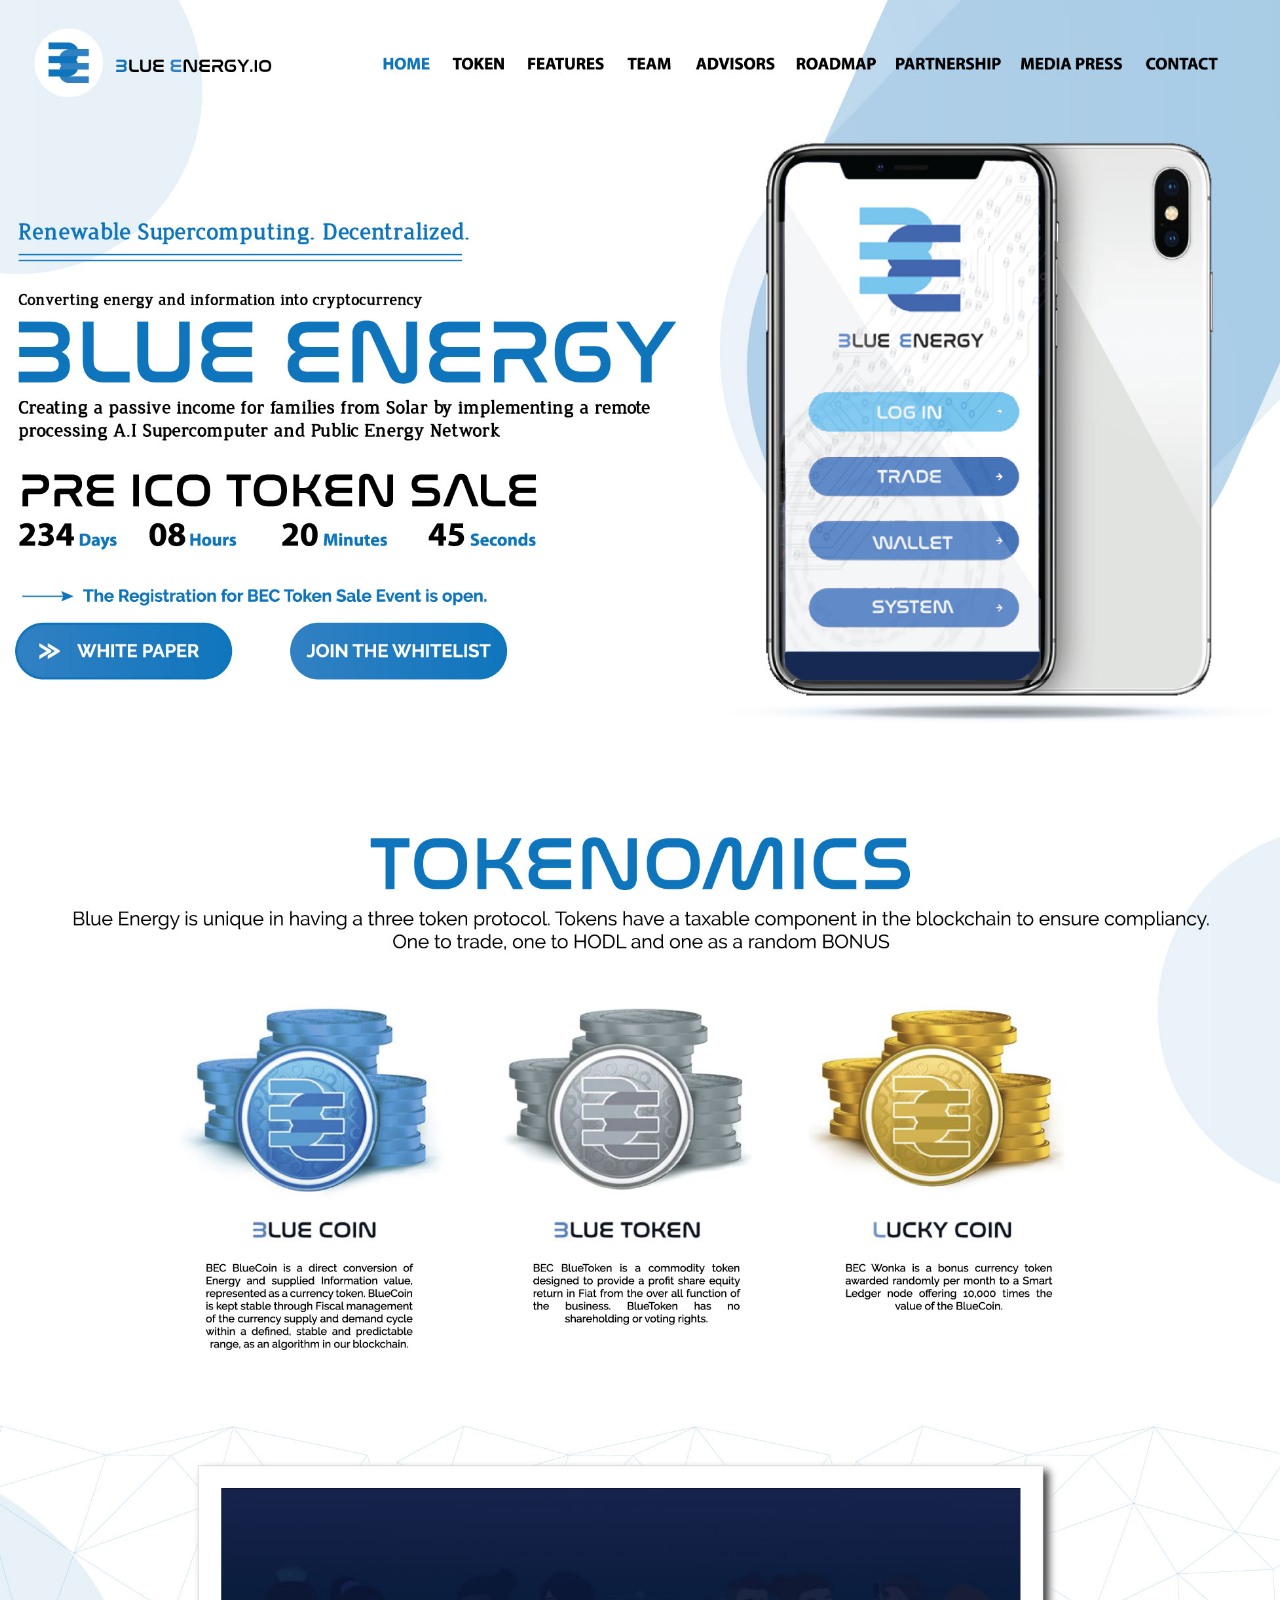
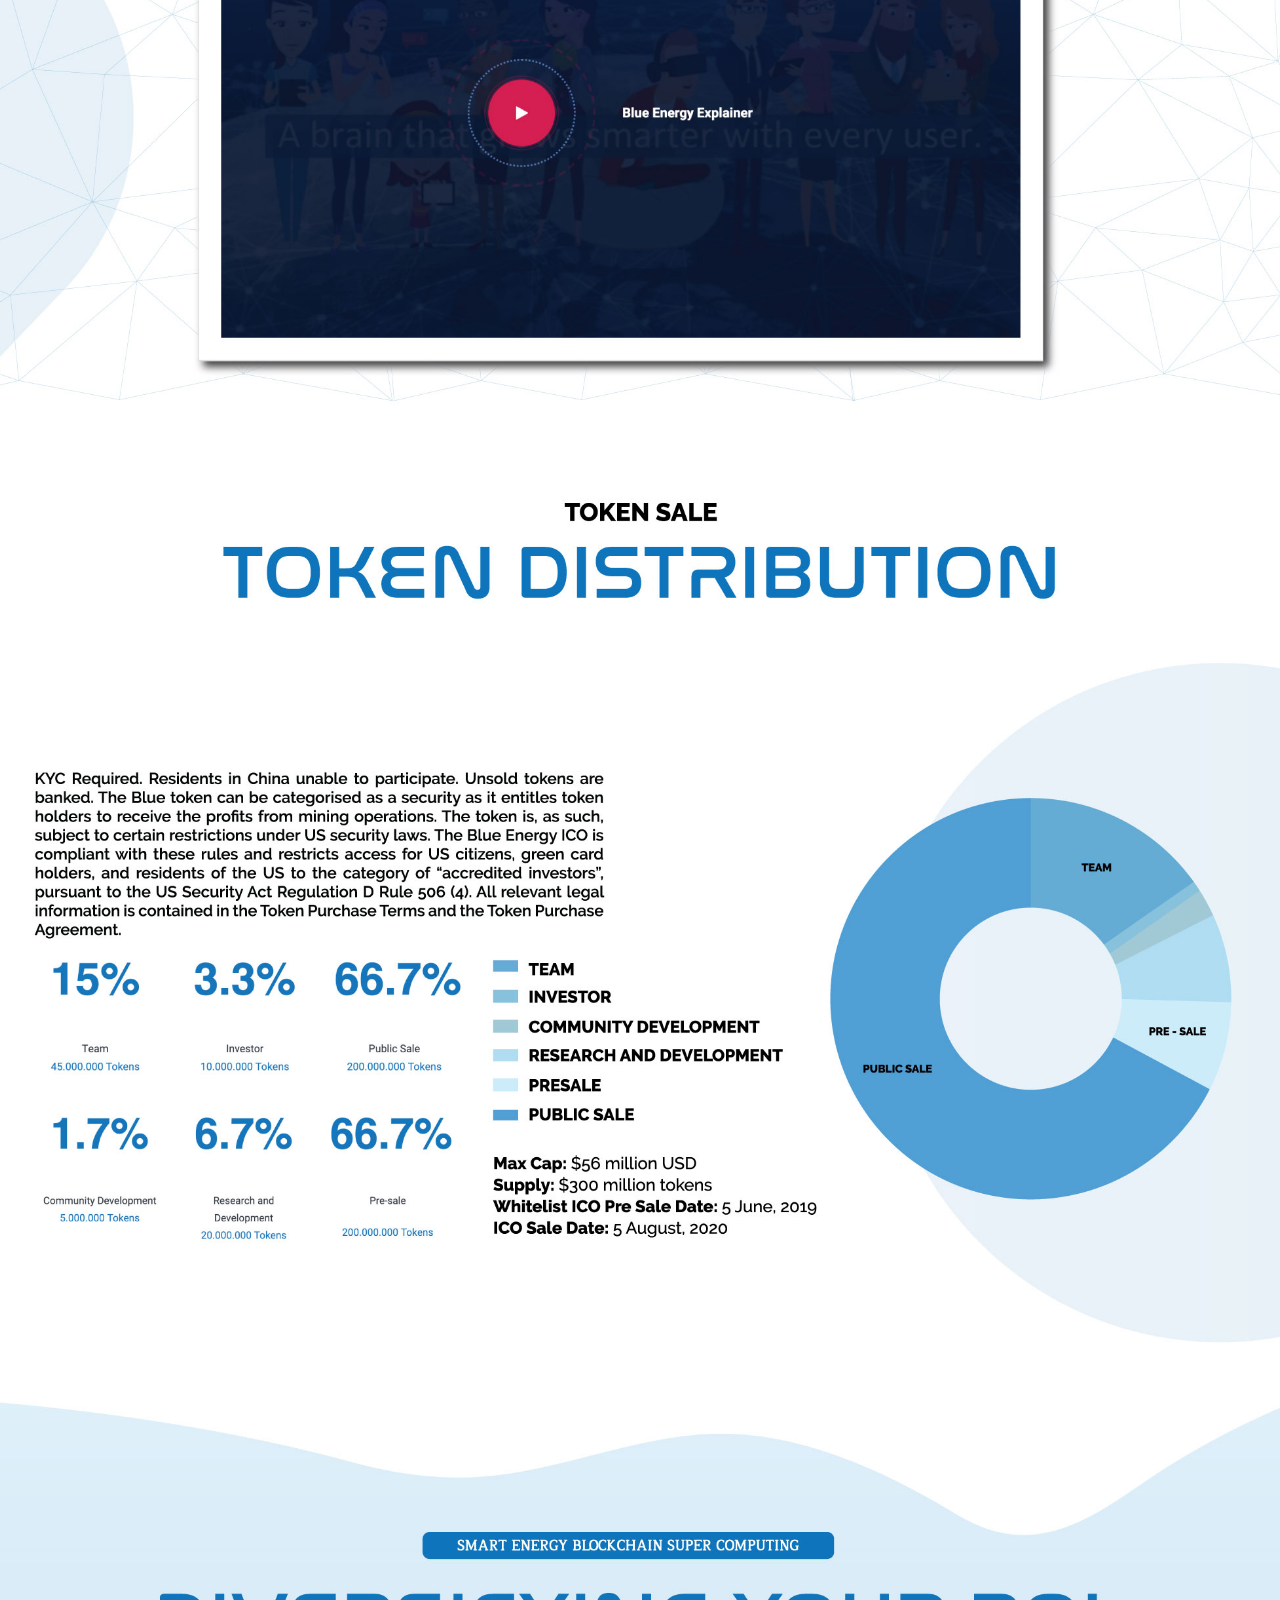
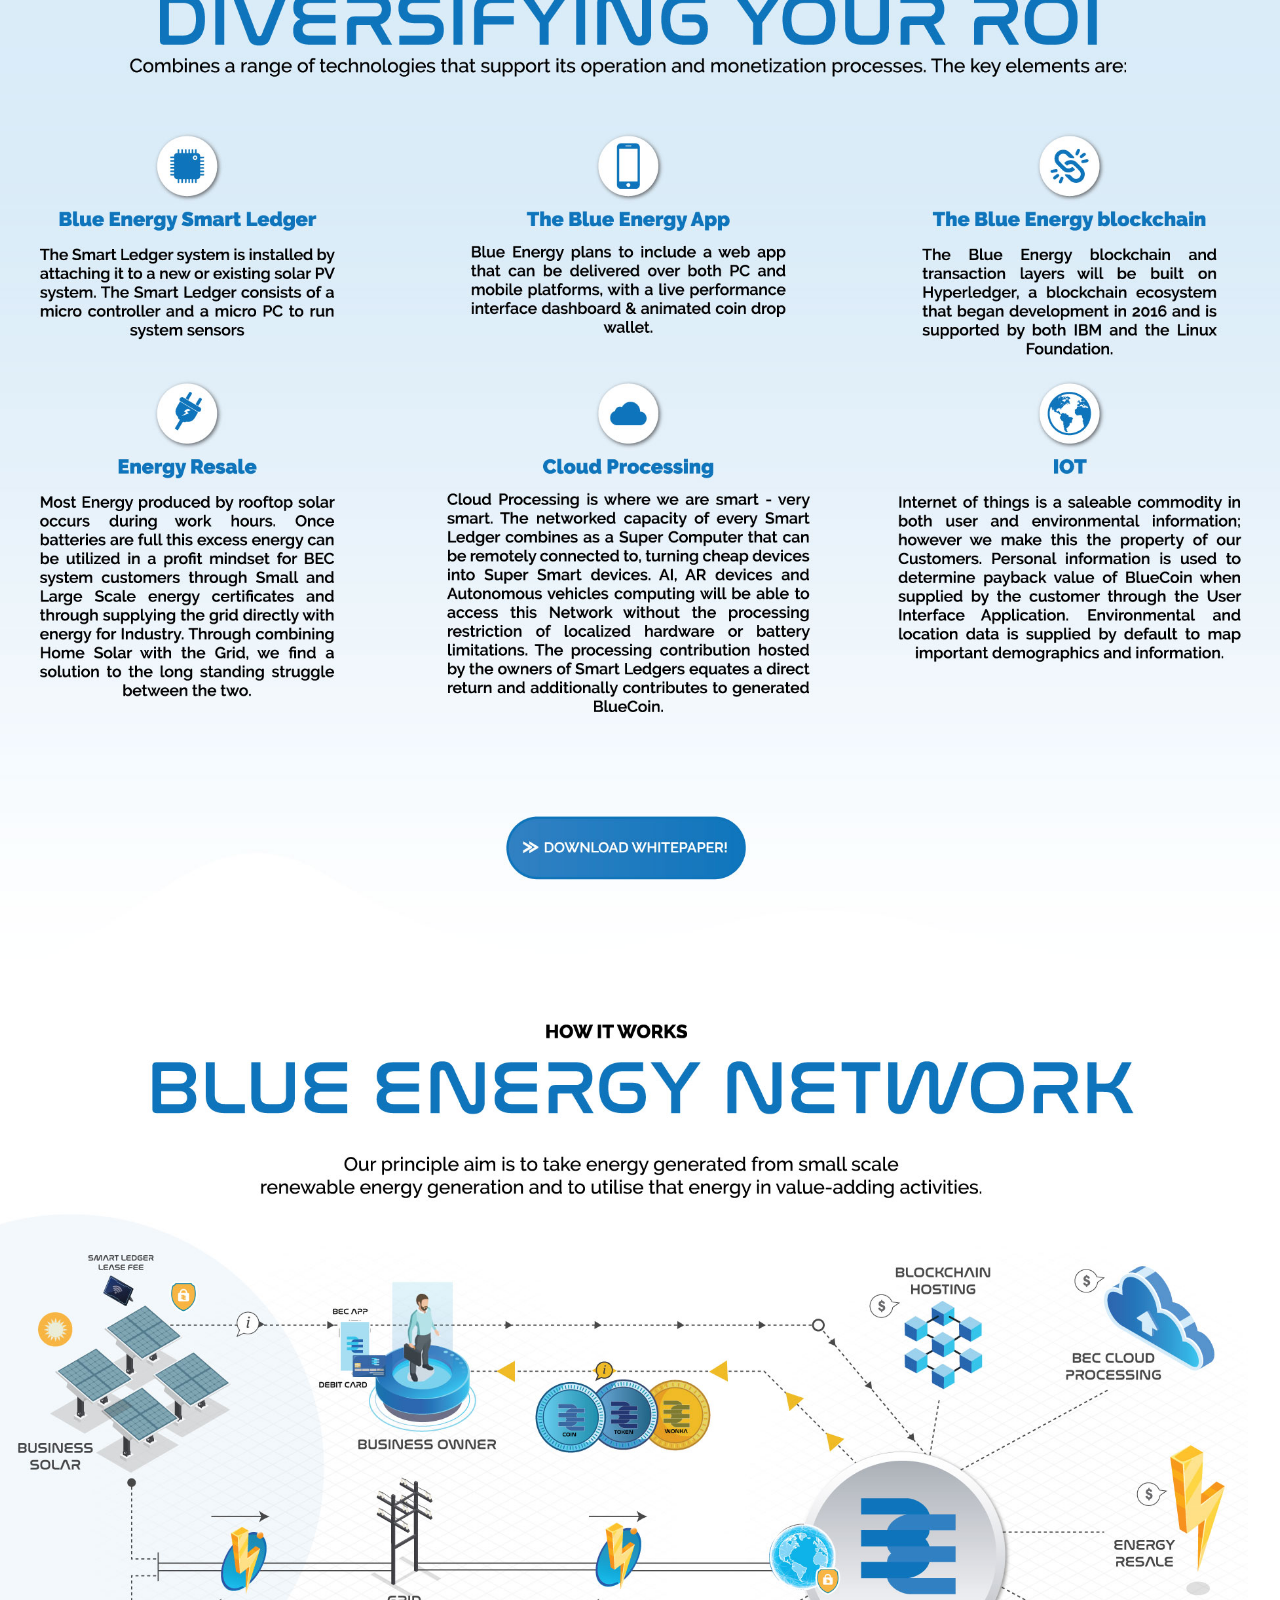
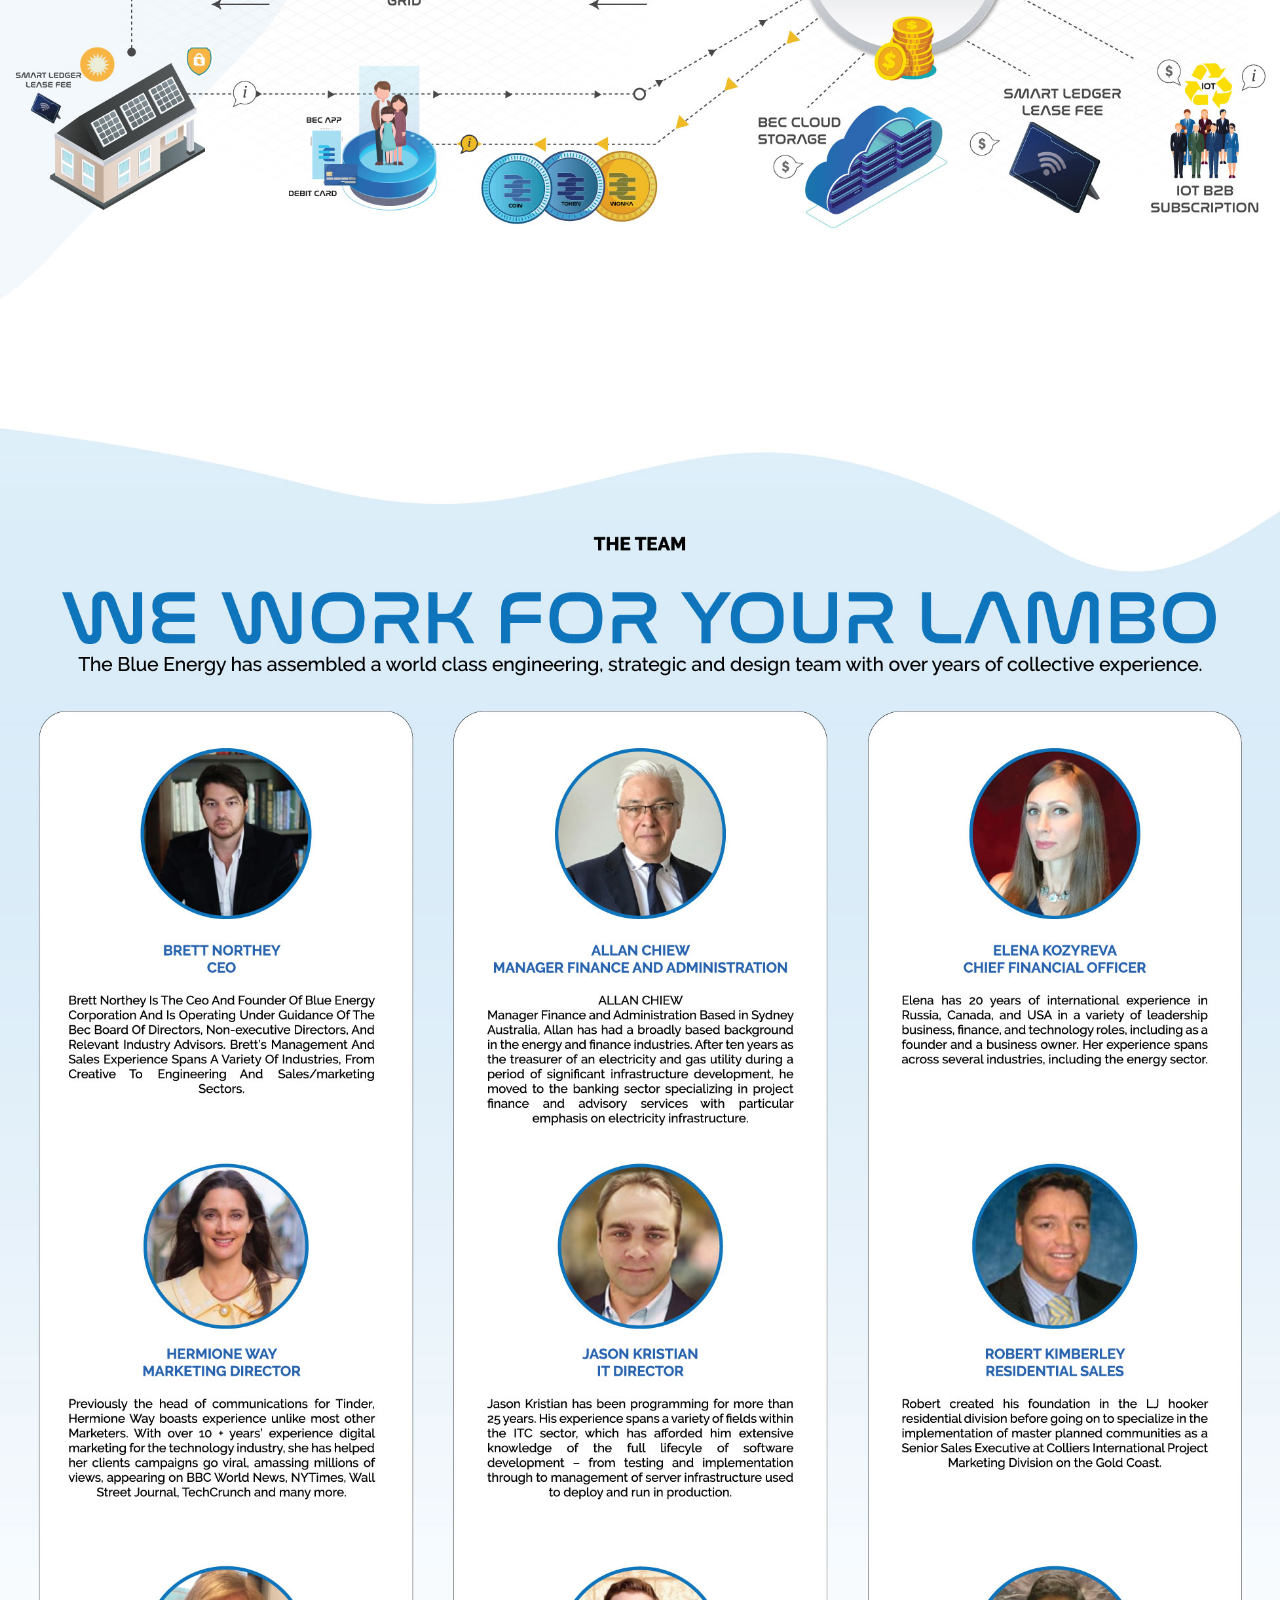
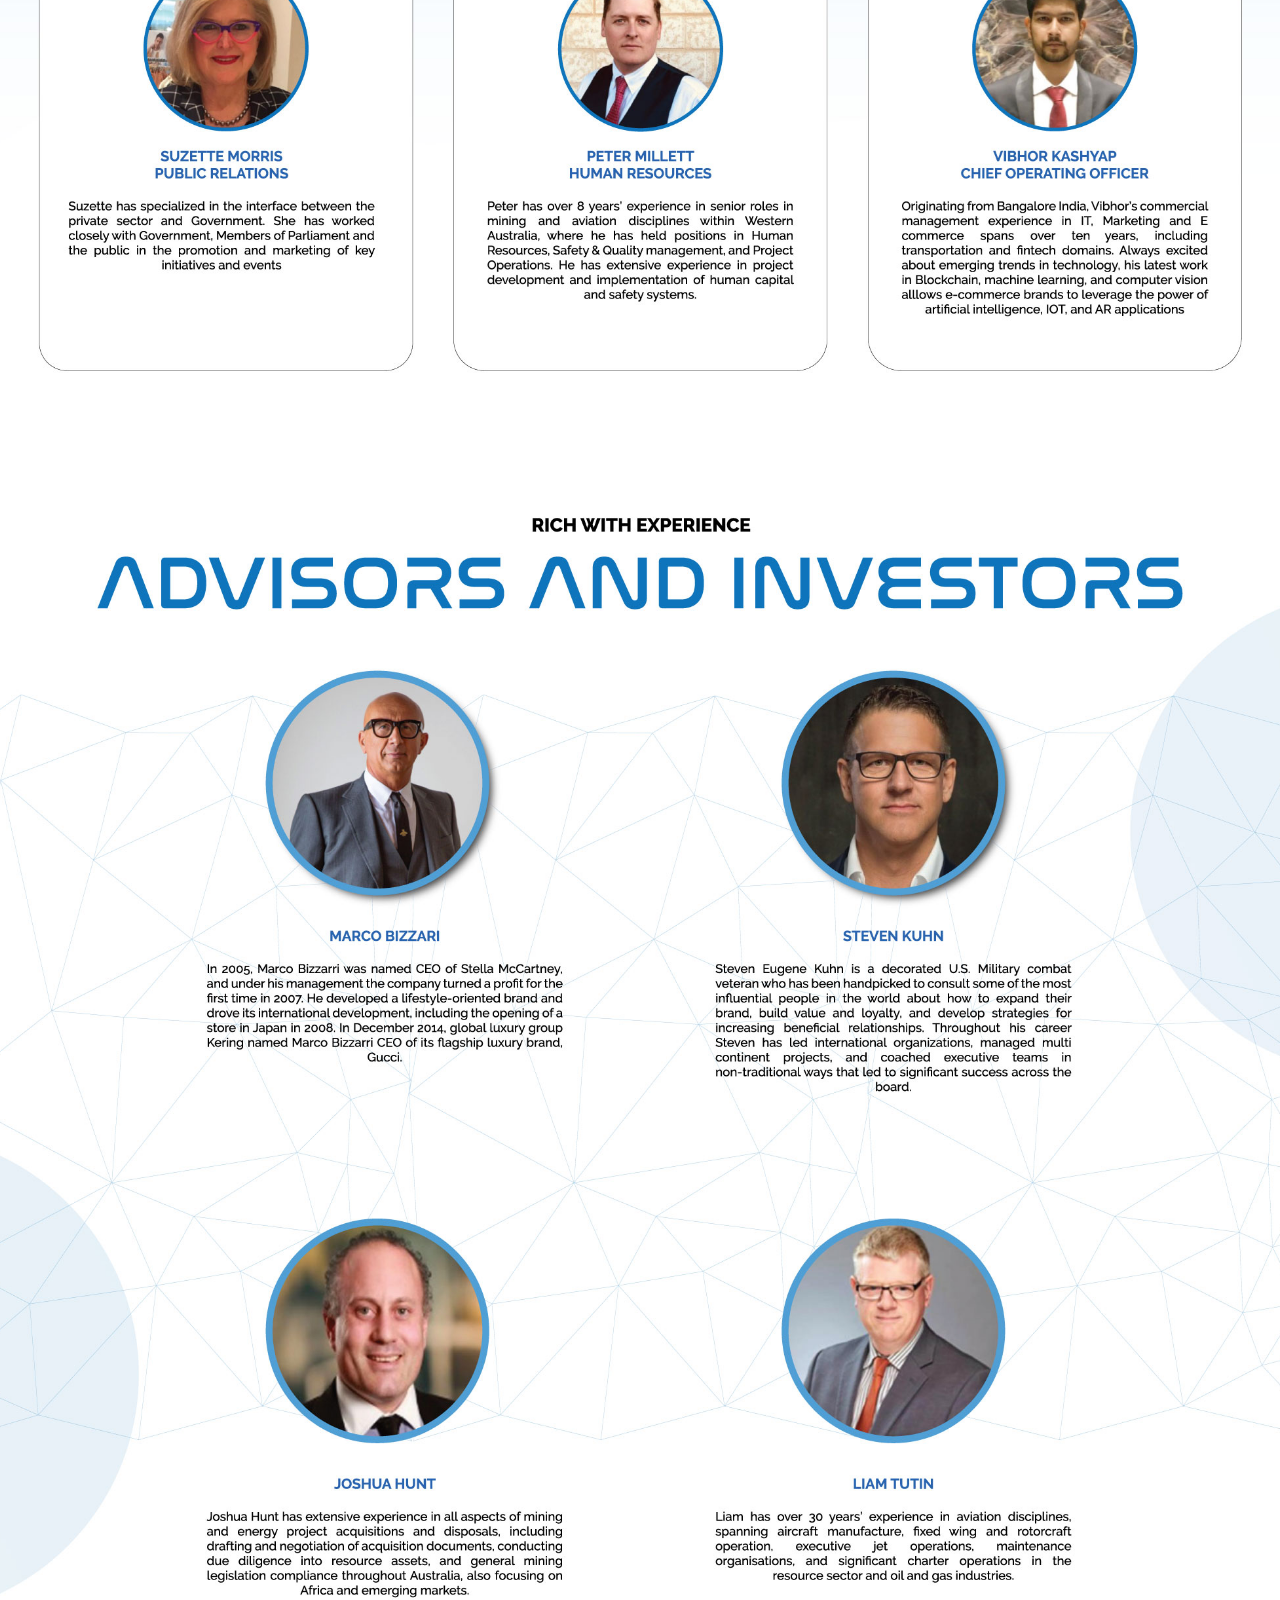
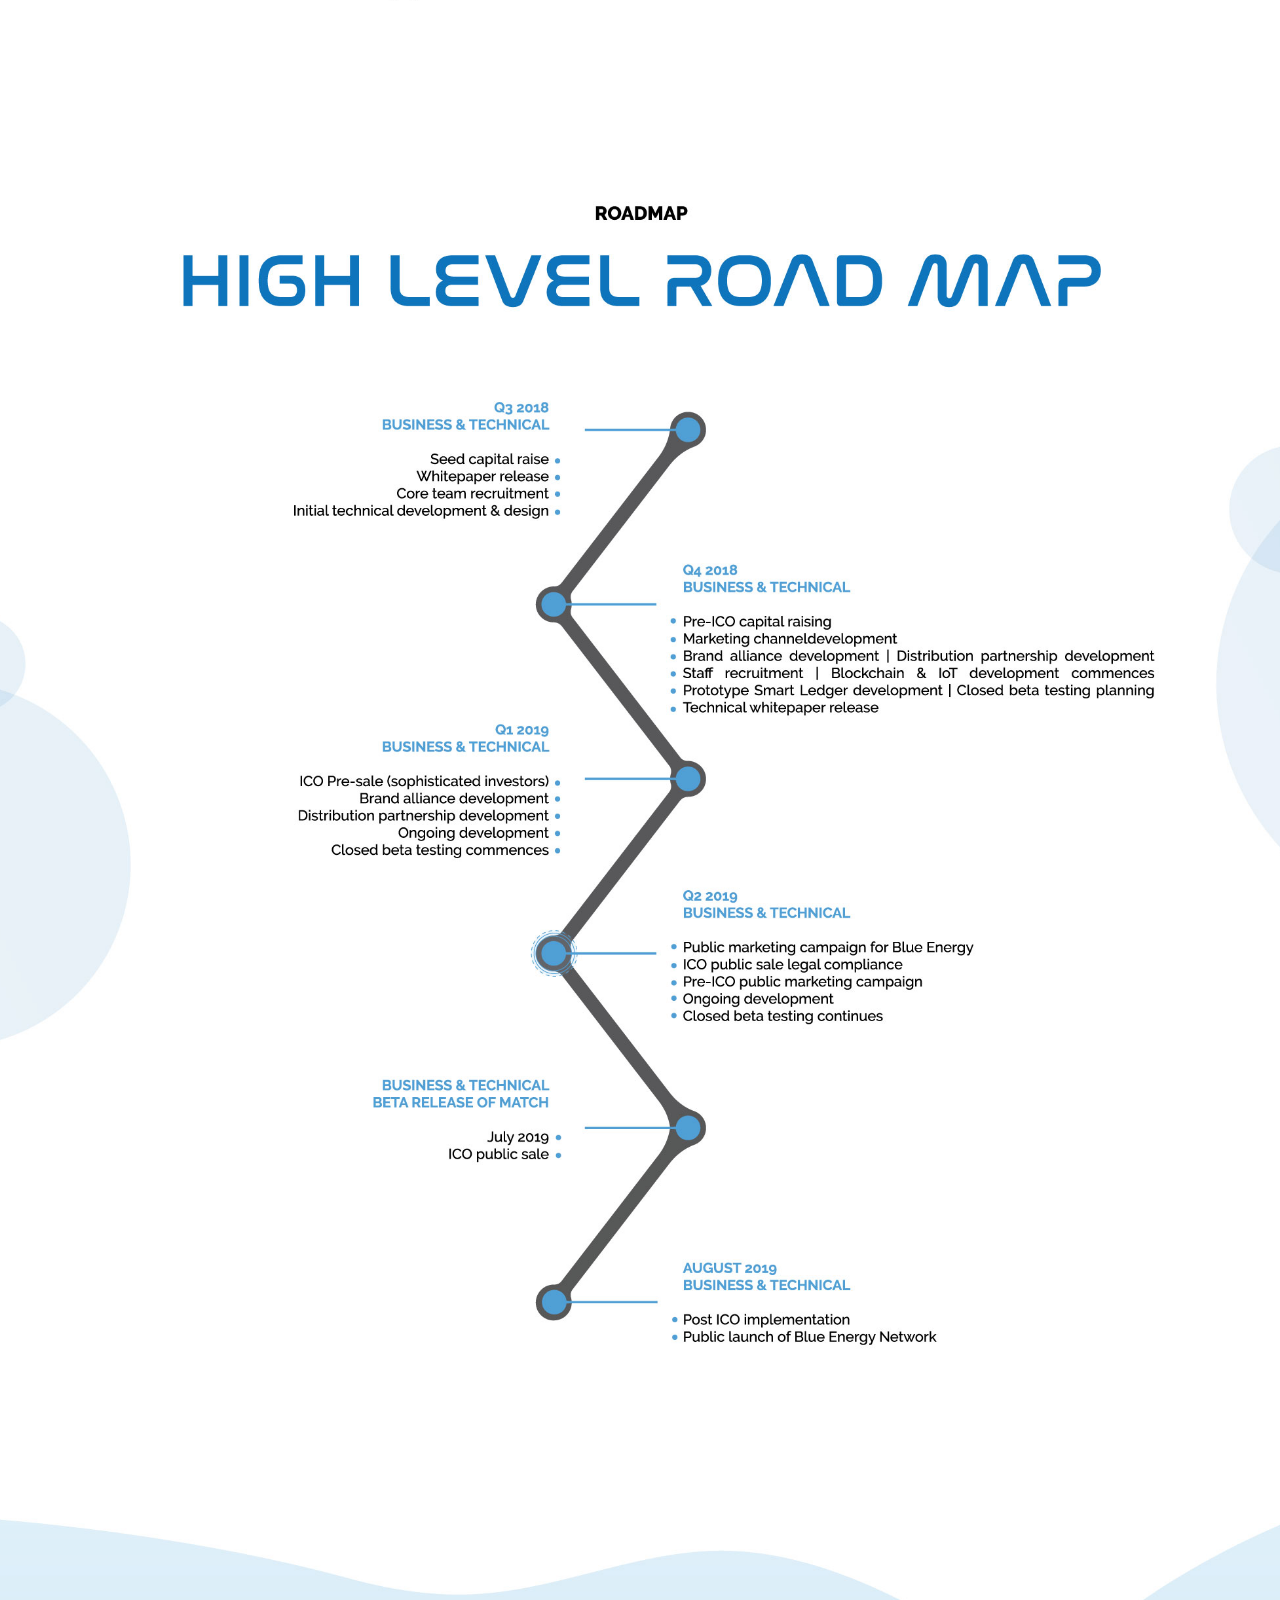
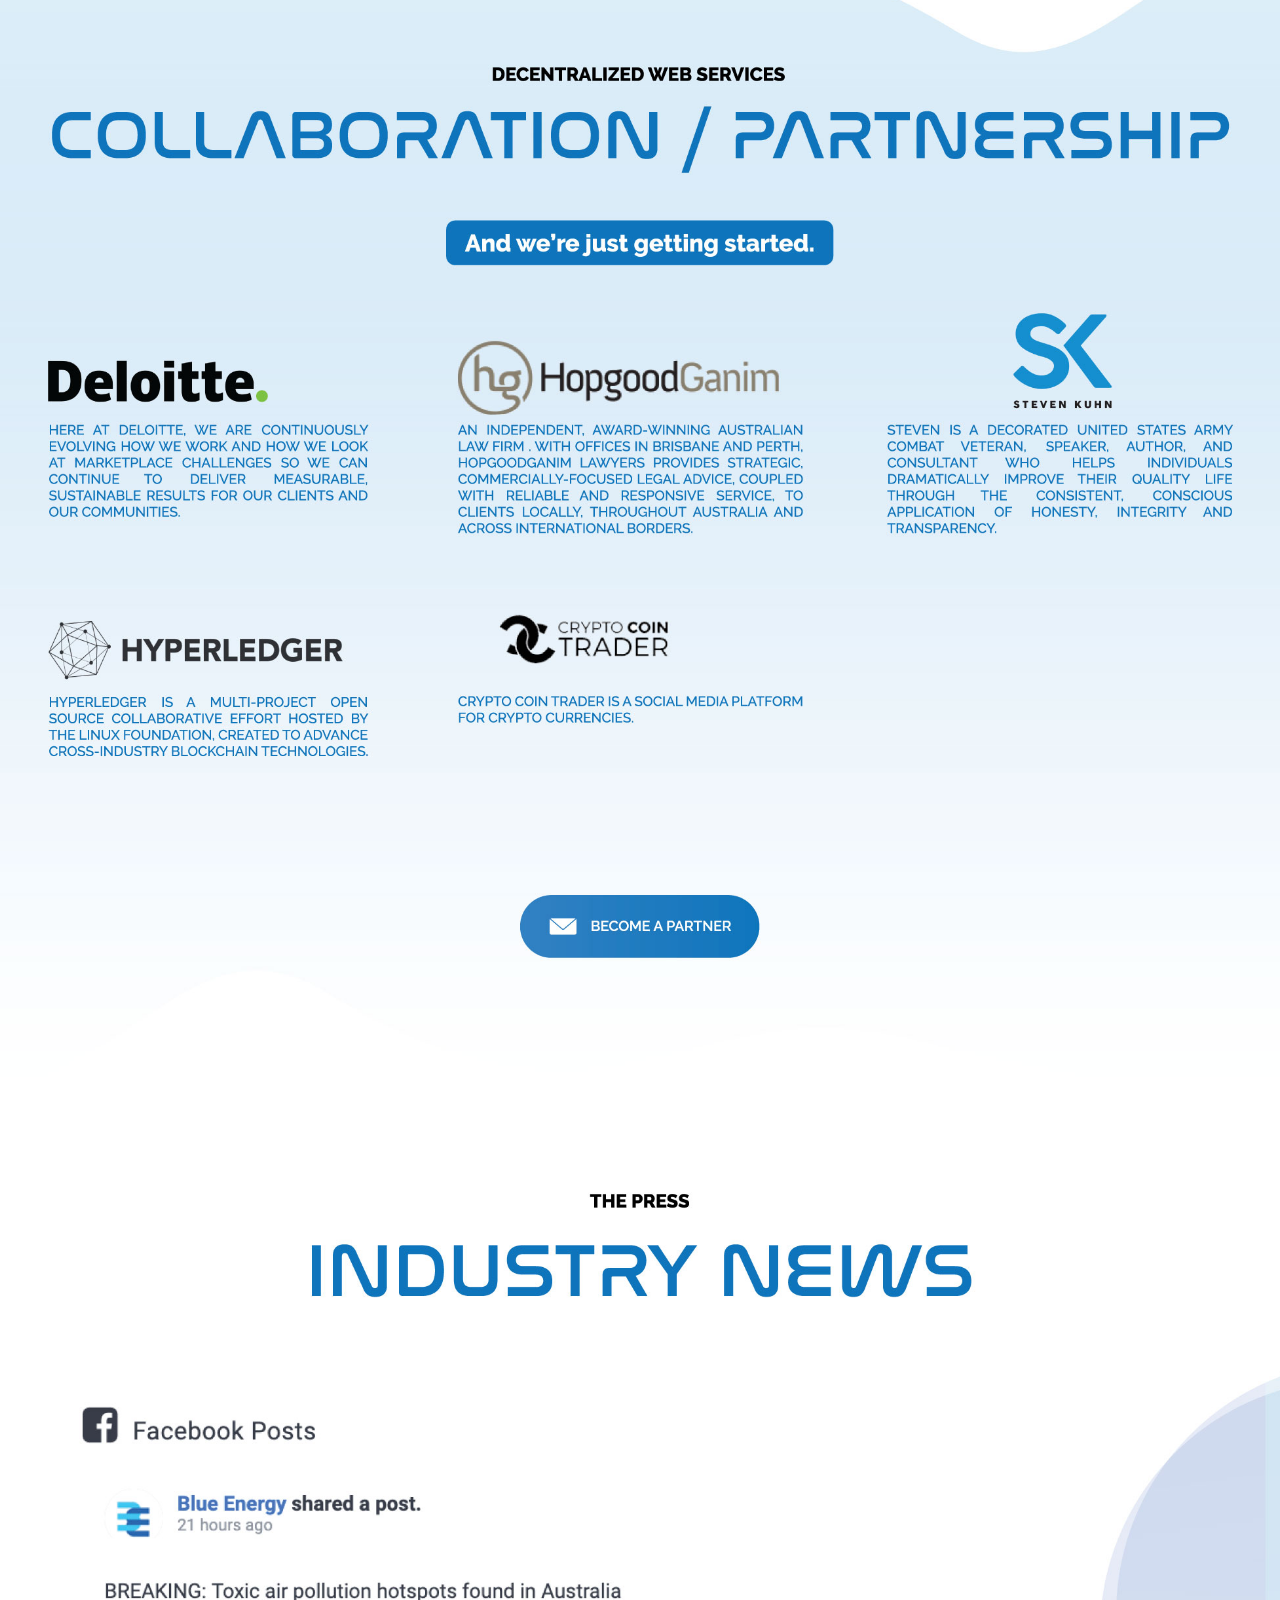
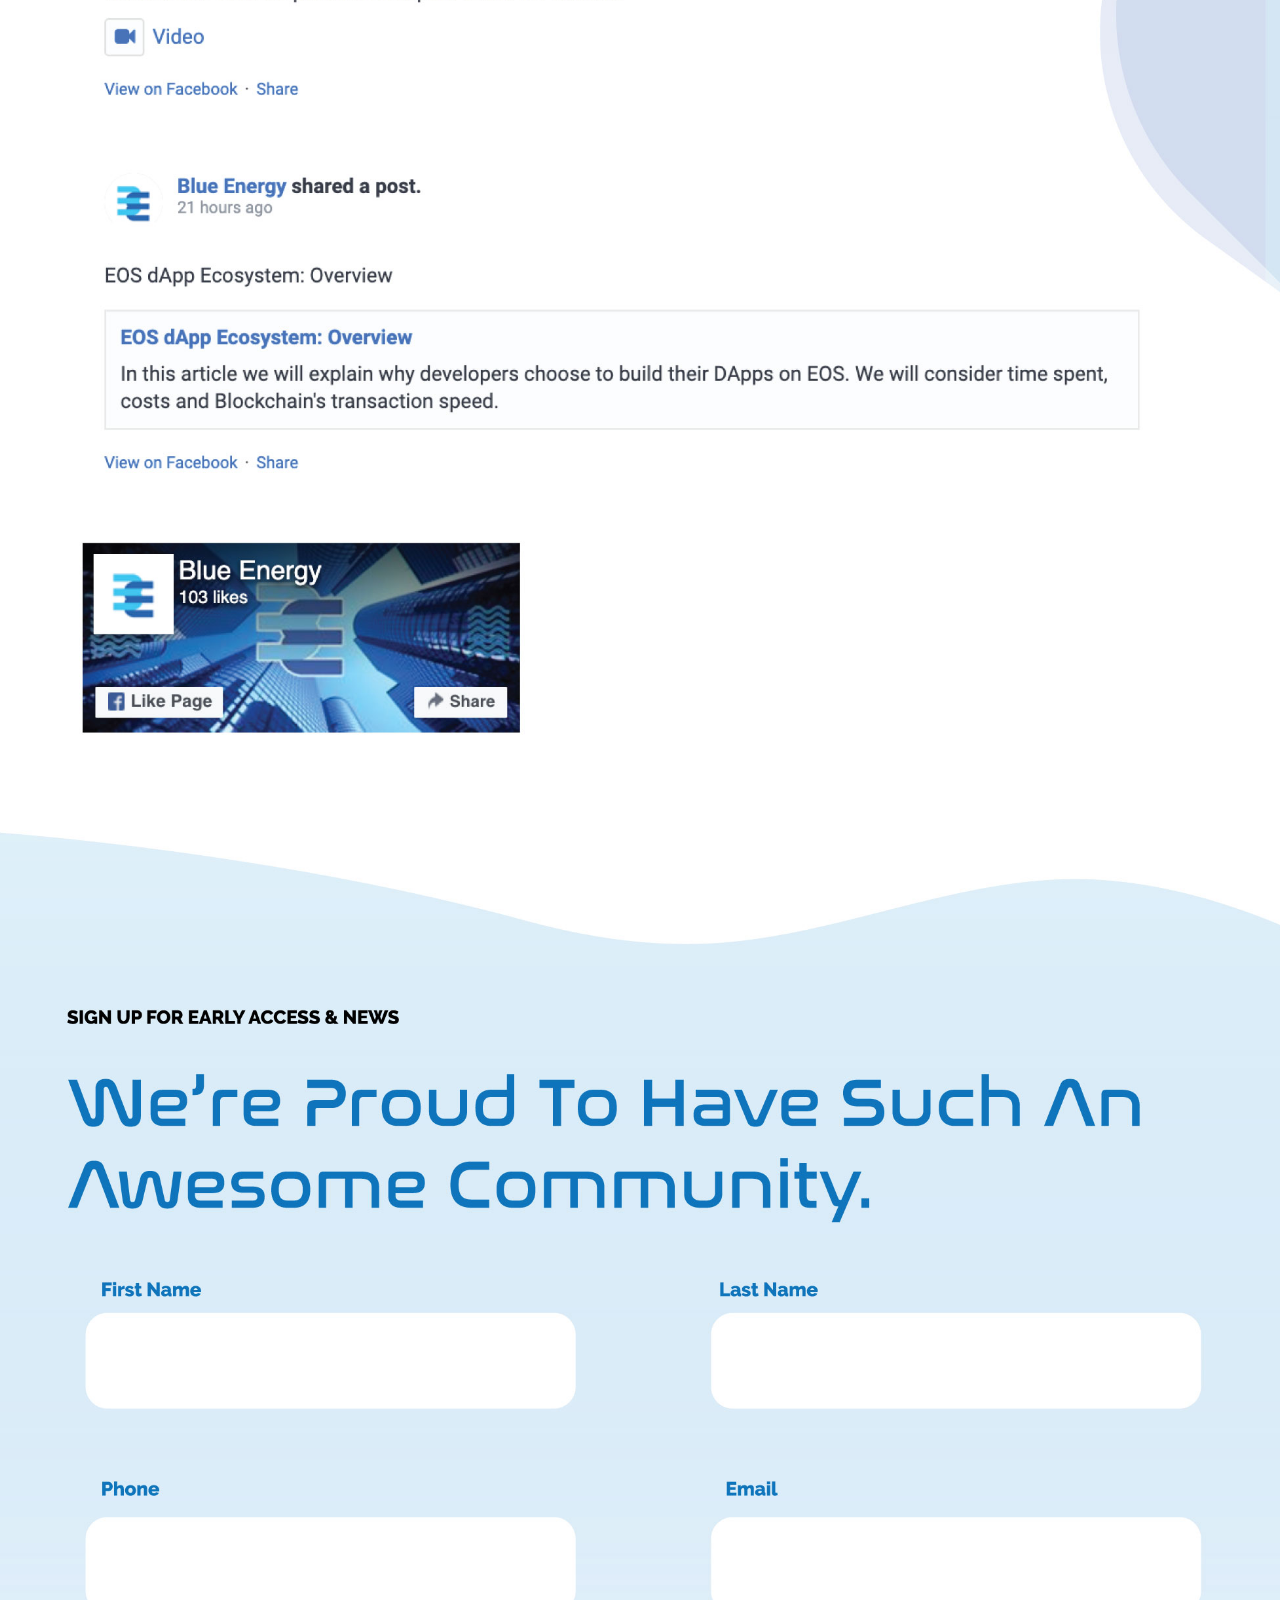
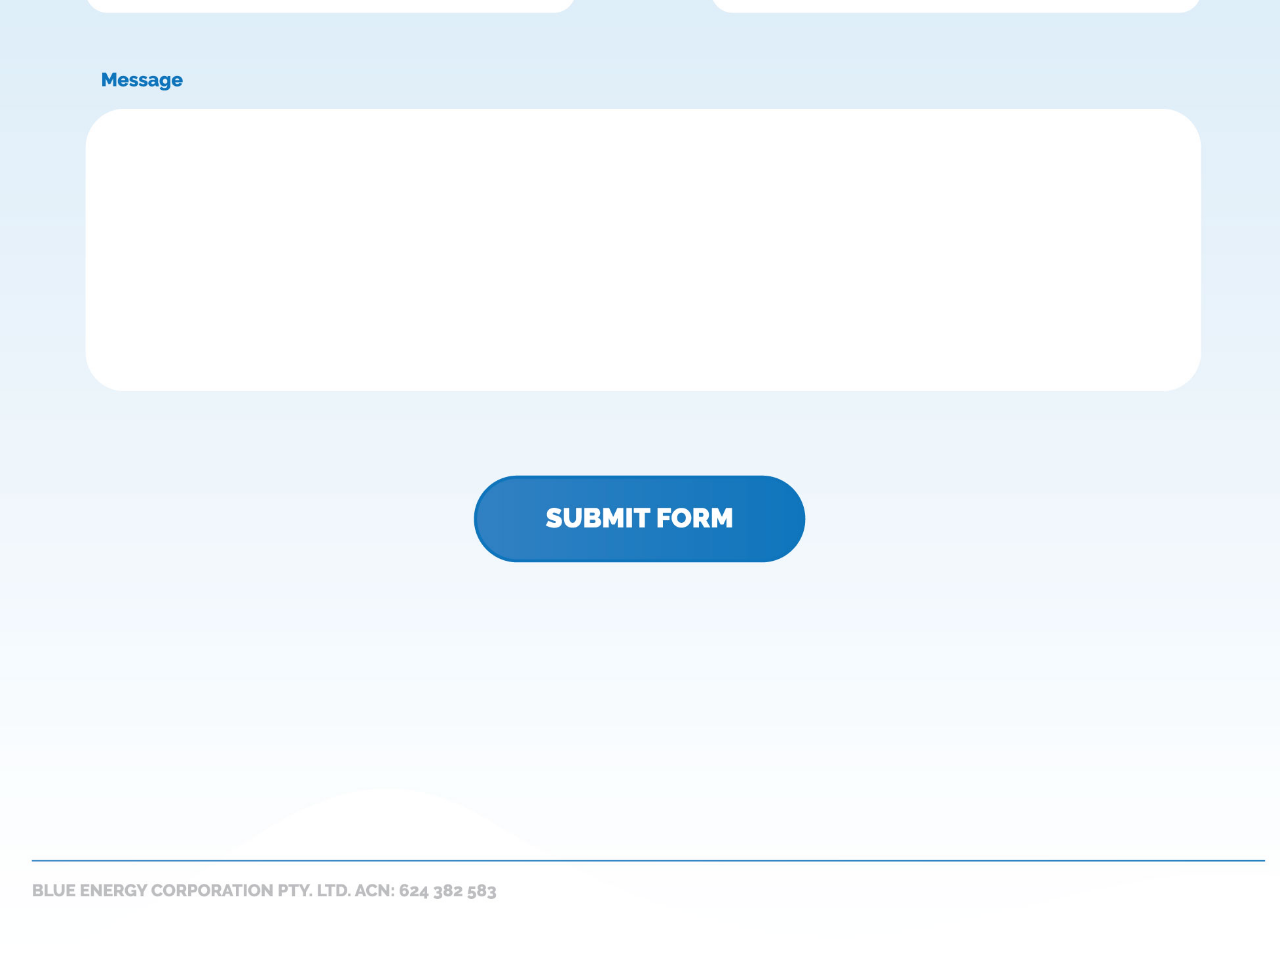
<file: index.html>
<!DOCTYPE html>
<html lang="en">
  <head>
    <meta charset="UTF-8" />
    <meta name="viewport" content="width=device-width, initial-scale=1.0" />
    <meta http-equiv="X-UA-Compatible" content="ie=edge" />
    <title>Blue-Energy</title>
    <!-- linking Css -->

    <link rel="stylesheet" href="style.css" />
    <link rel="stylesheet" href="bootstrap.min.css" />
  </head>

  <body>
    <div class="conatiner-fluid">
      <div class="row">
        <div class="col-md-lg-xl-12">
          <img
            class="image-fluid"
            src="crop-1-2000.jpg"
            alt="responsive Check"
          />
        </div>
        <div class="col-md-lg-xl-12">
          <img
            class="image-fluid"
            src="crop-2-2000.jpg"
            alt="responsive Check"
          />
        </div>
        <div class="col-md-lg-xl-12">
          <img
            class="image-fluid"
            src="crop-3-2000.jpg"
            alt="responsive Check"
          />
        </div>
        <div class="col-md-lg-xl-12">
          <img
            class="image-fluid"
            src="crop-4-2000.jpg"
            alt="responsive Check"
          />
        </div>
        <div class="col-md-lg-xl-12">
          <img
            class="image-fluid"
            src="crop-5-2000.jpg"
            alt="responsive Check"
          />
        </div>
        <div class="col-md-lg-xl-12">
          <img
            class="image-fluid"
            src="crop-6-2000.jpg"
            alt="responsive Check"
          />
        </div>
        <div class="col-md-lg-xl-12">
          <img
            class="image-fluid"
            src="crop-7-2000.jpg"
            alt="responsive Check"
          />
        </div>
        <div class="col-md-lg-xl-12">
          <img
            class="image-fluid"
            src="crop-8-2000.jpg"
            alt="responsive Check"
          />
        </div>
        <div class="col-md-lg-xl-12">
          <img
            class="image-fluid"
            src="crop-9-2000.jpg"
            alt="responsive Check"
          />
        </div>
        <div class="col-md-lg-xl-12">
          <img
            class="image-fluid"
            src="crop-10-2000.jpg"
            alt="responsive Check"
          />
        </div>
        <div class="col-md-lg-xl-12">
          <img
            class="image-fluid"
            src="crop-11-2000.jpg"
            alt="responsive Check"
          />
        </div>
        <div class="col-md-lg-xl-12">
          <img
            class="image-fluid"
            src="crop-12-2000.jpg"
            alt="responsive Check"
          />
        </div>
      </div>
    </div>
  </body>
</html>
</file>
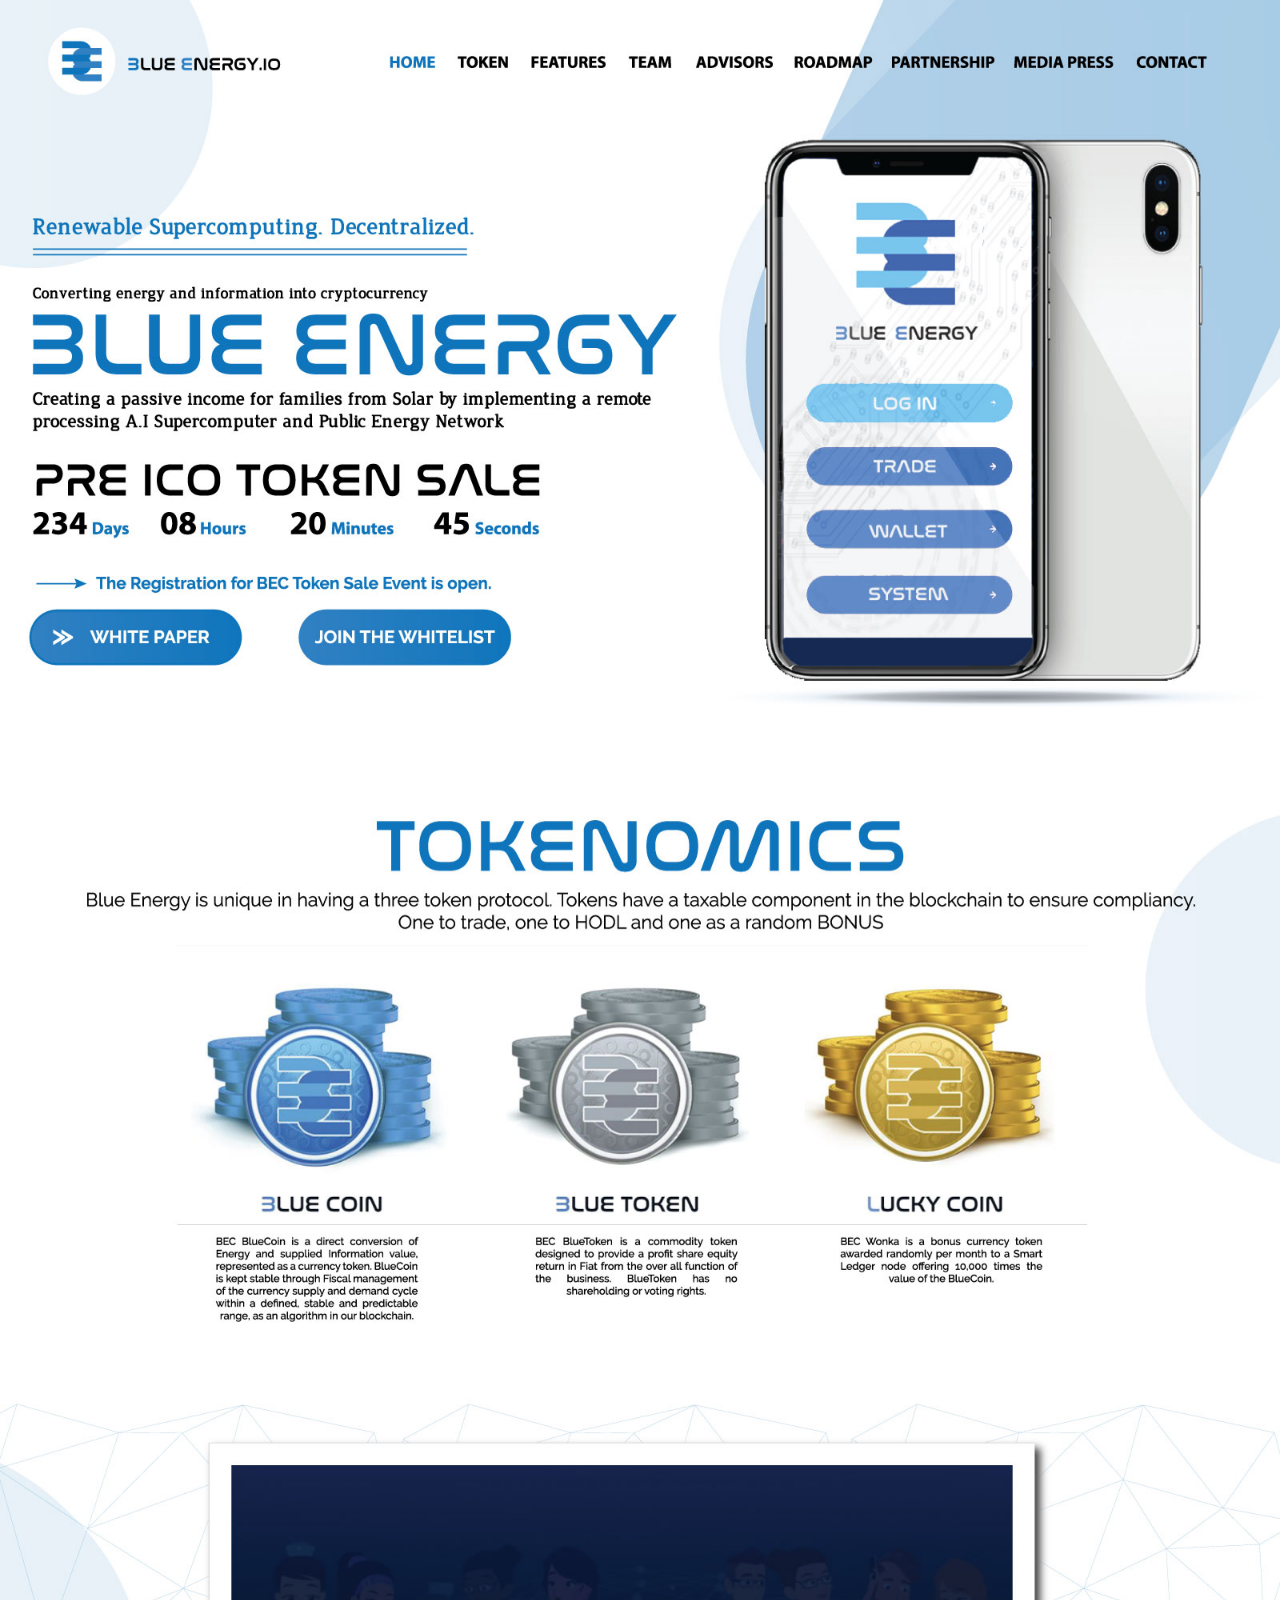
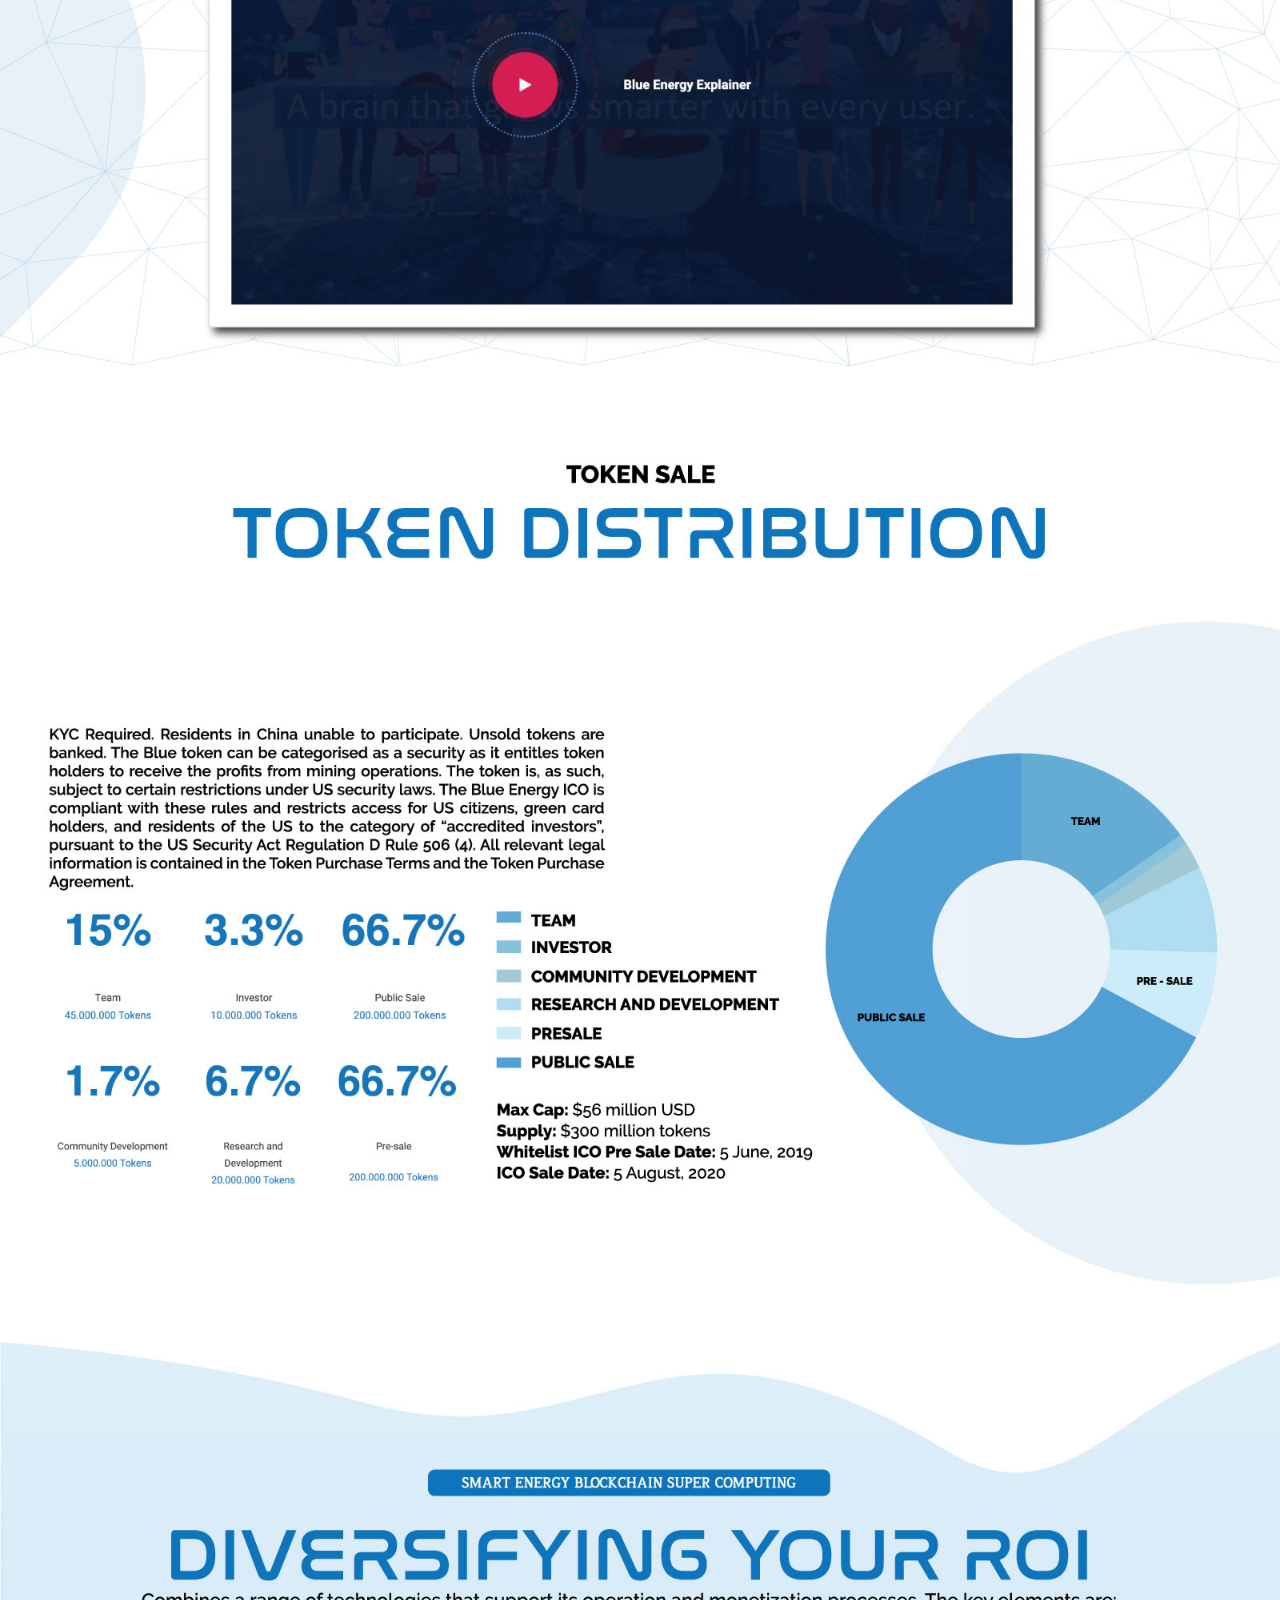
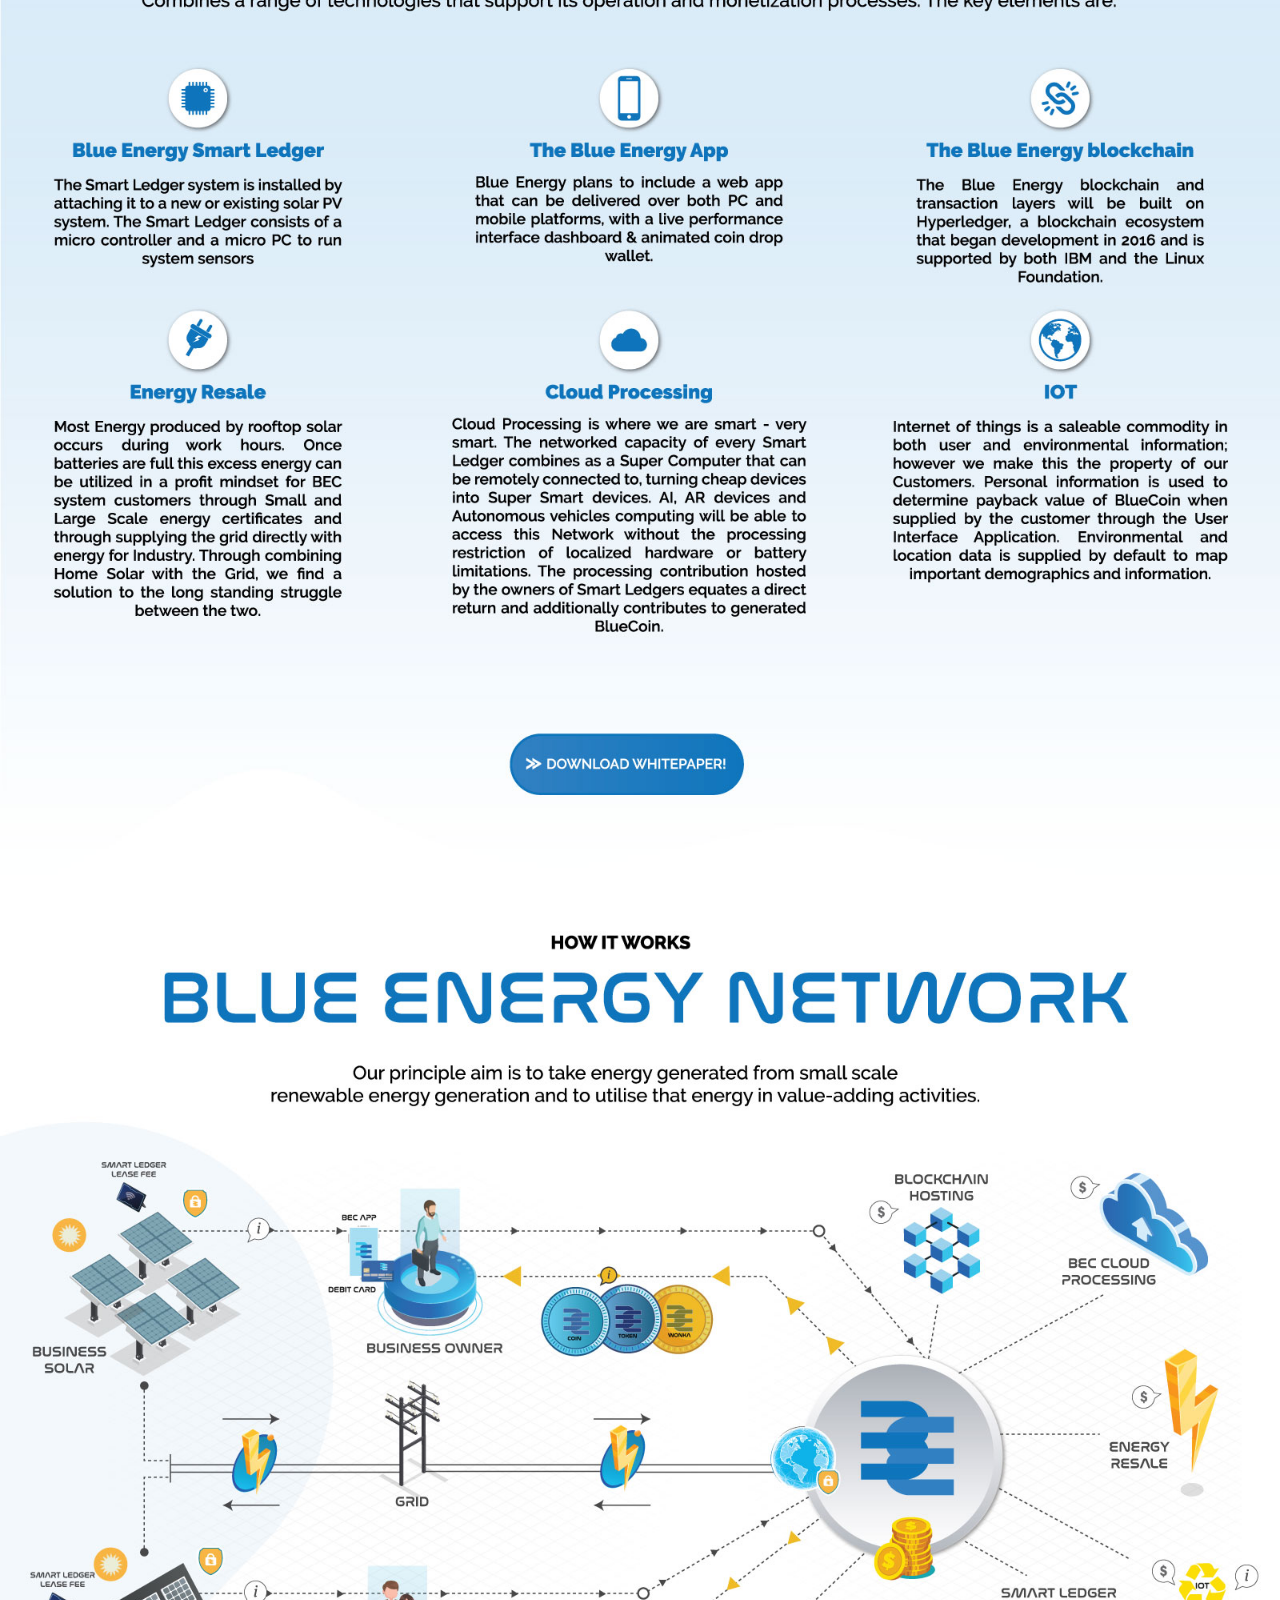
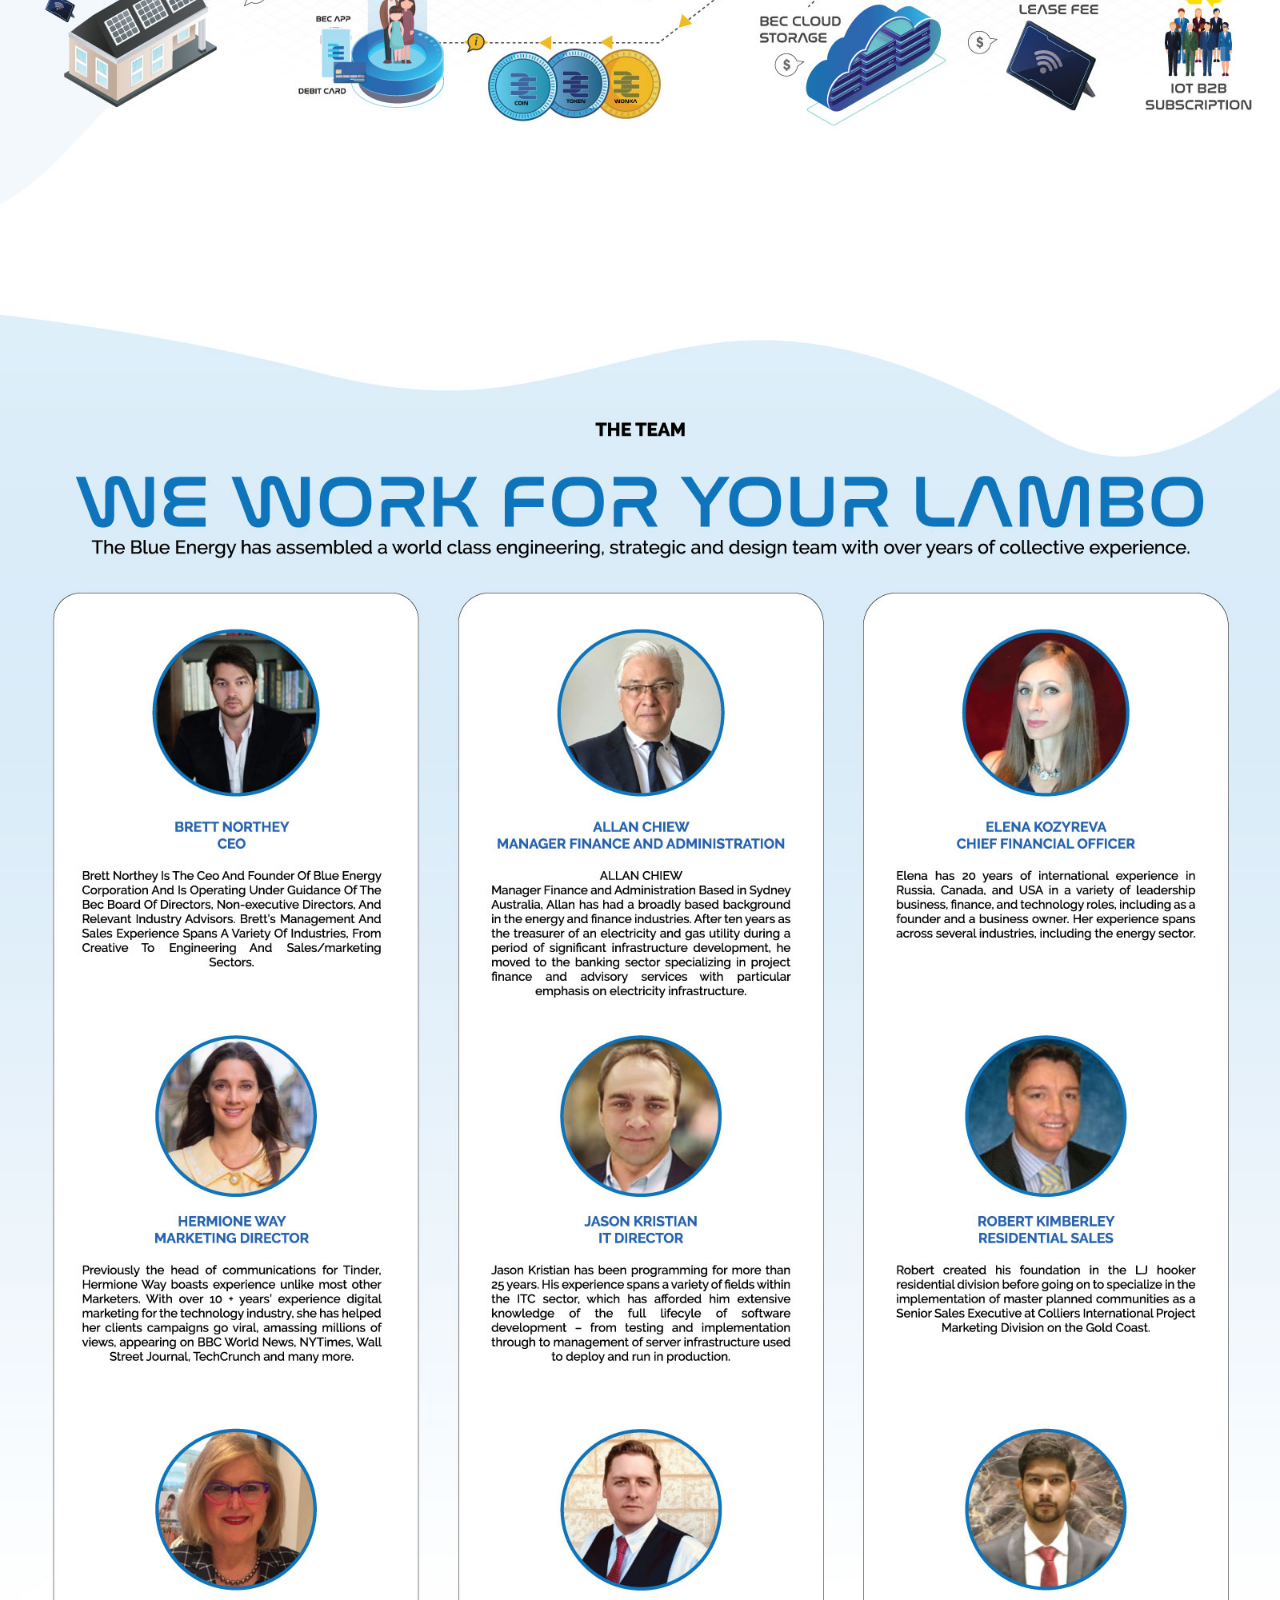
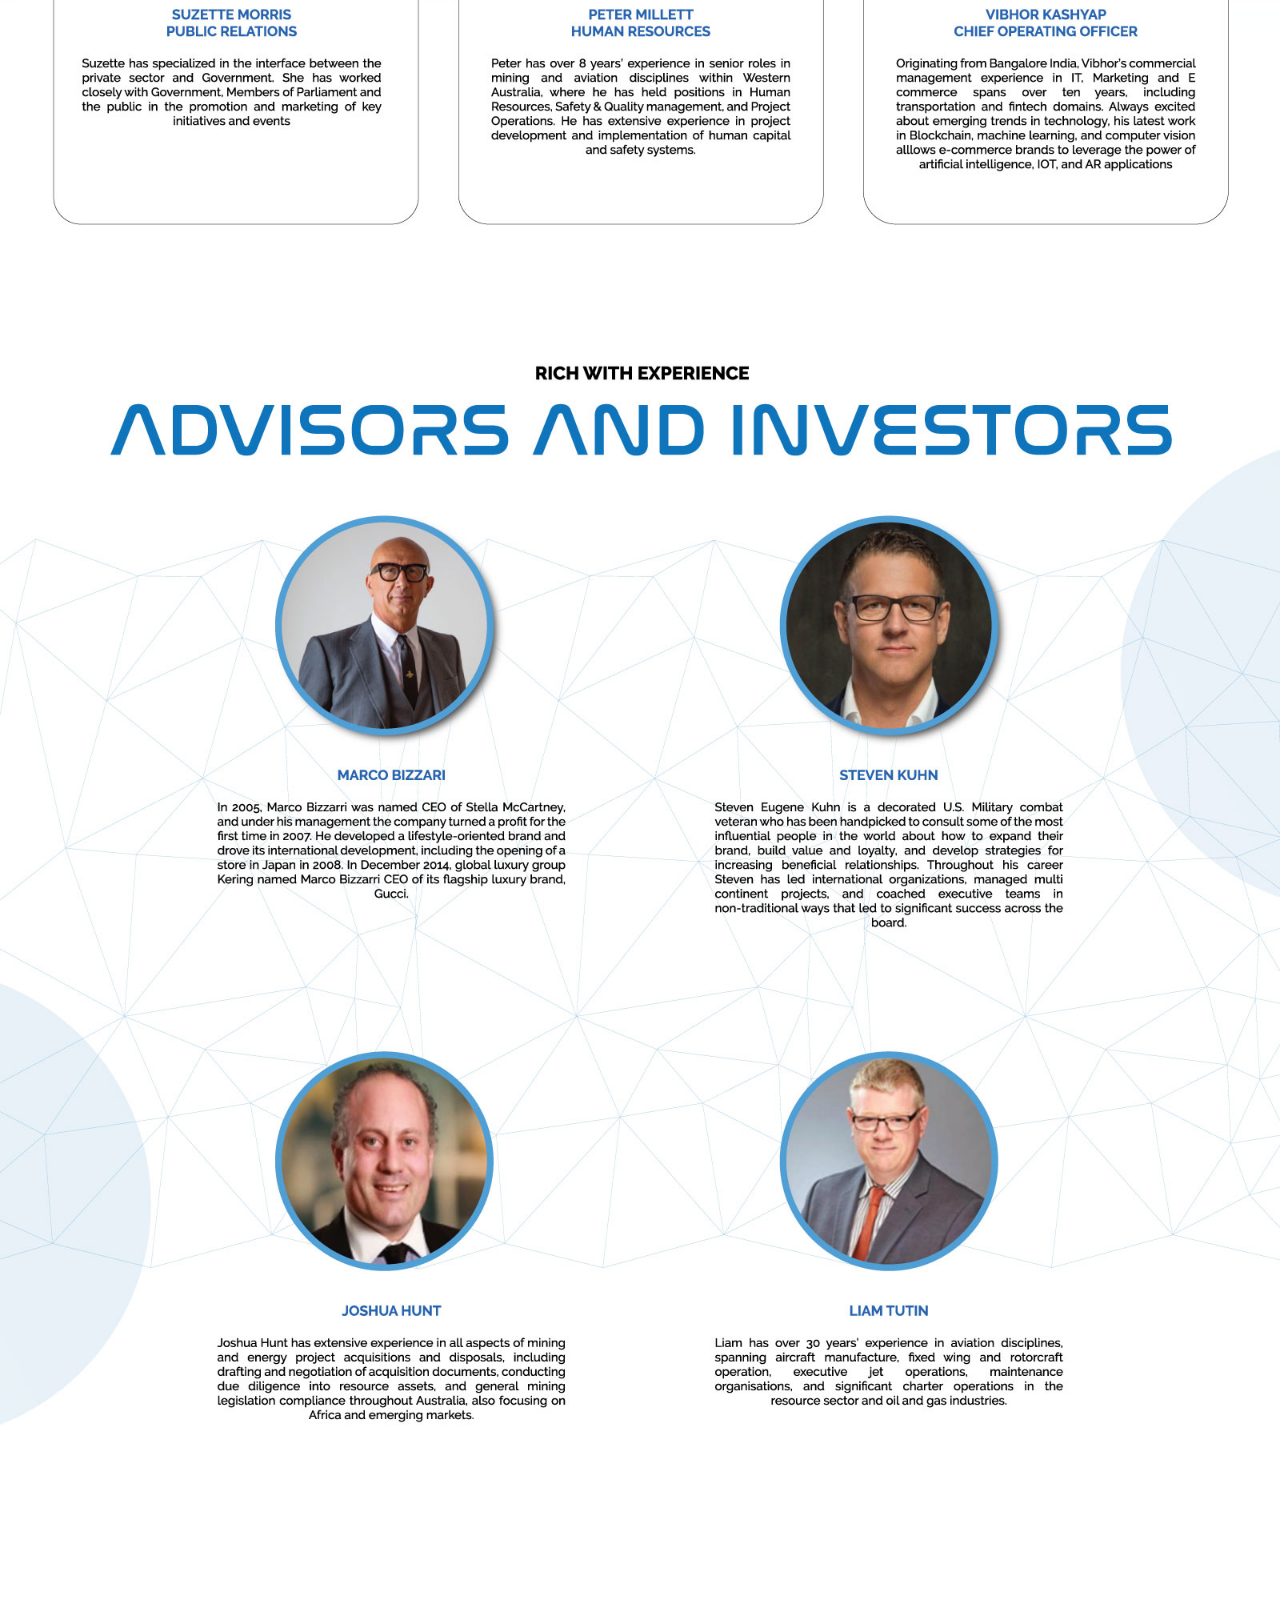
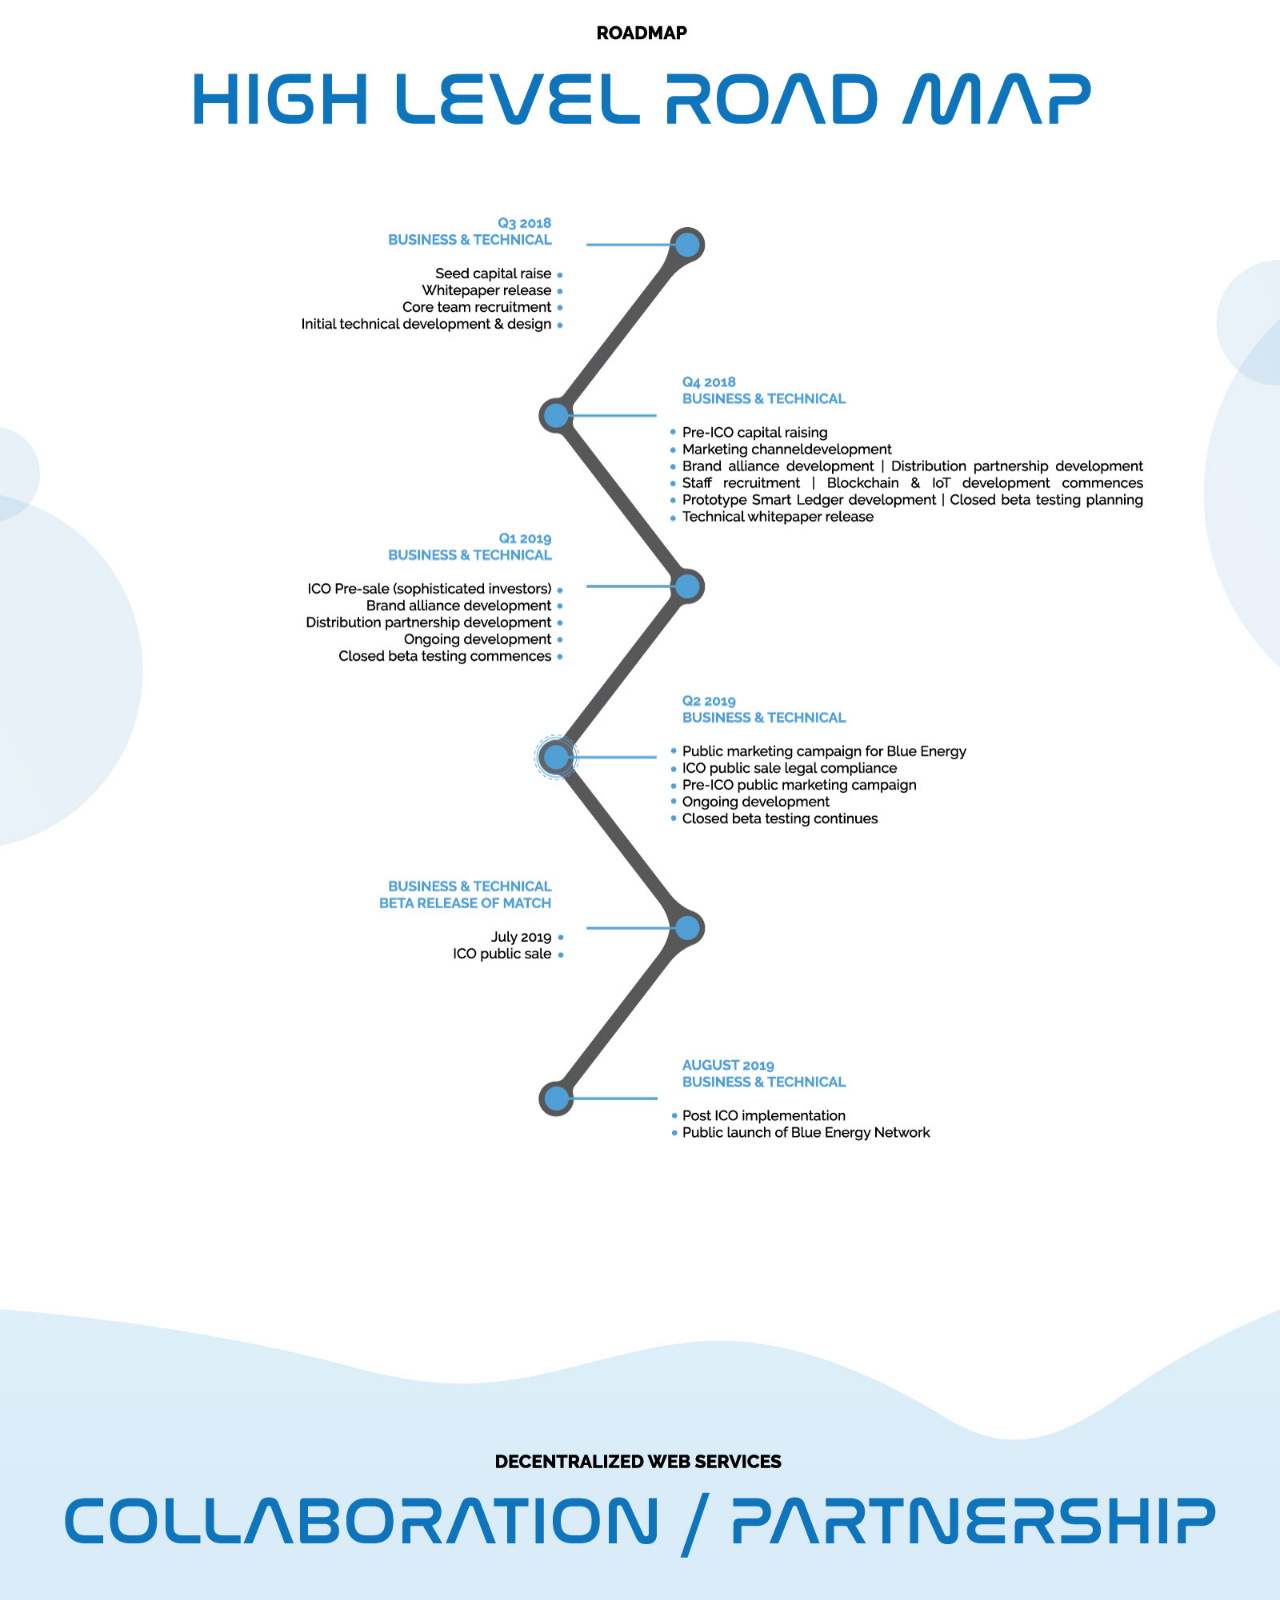
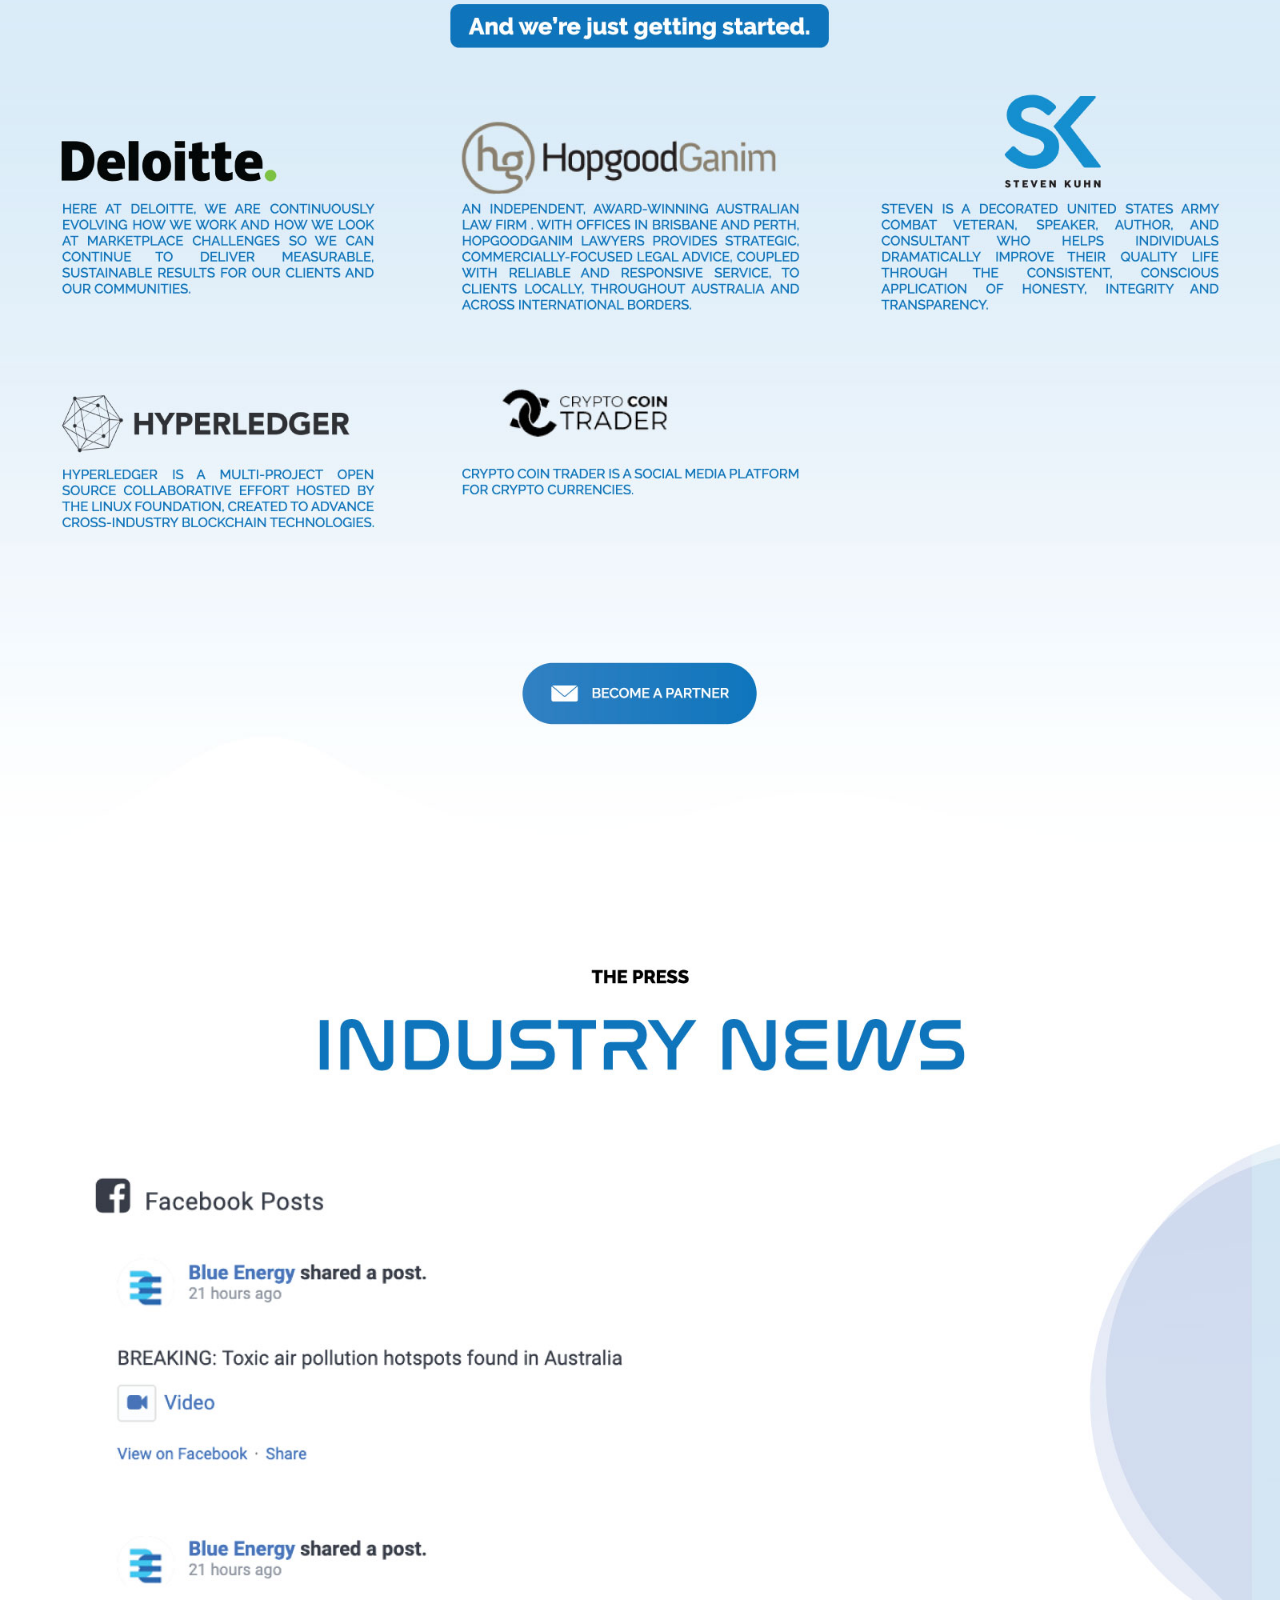
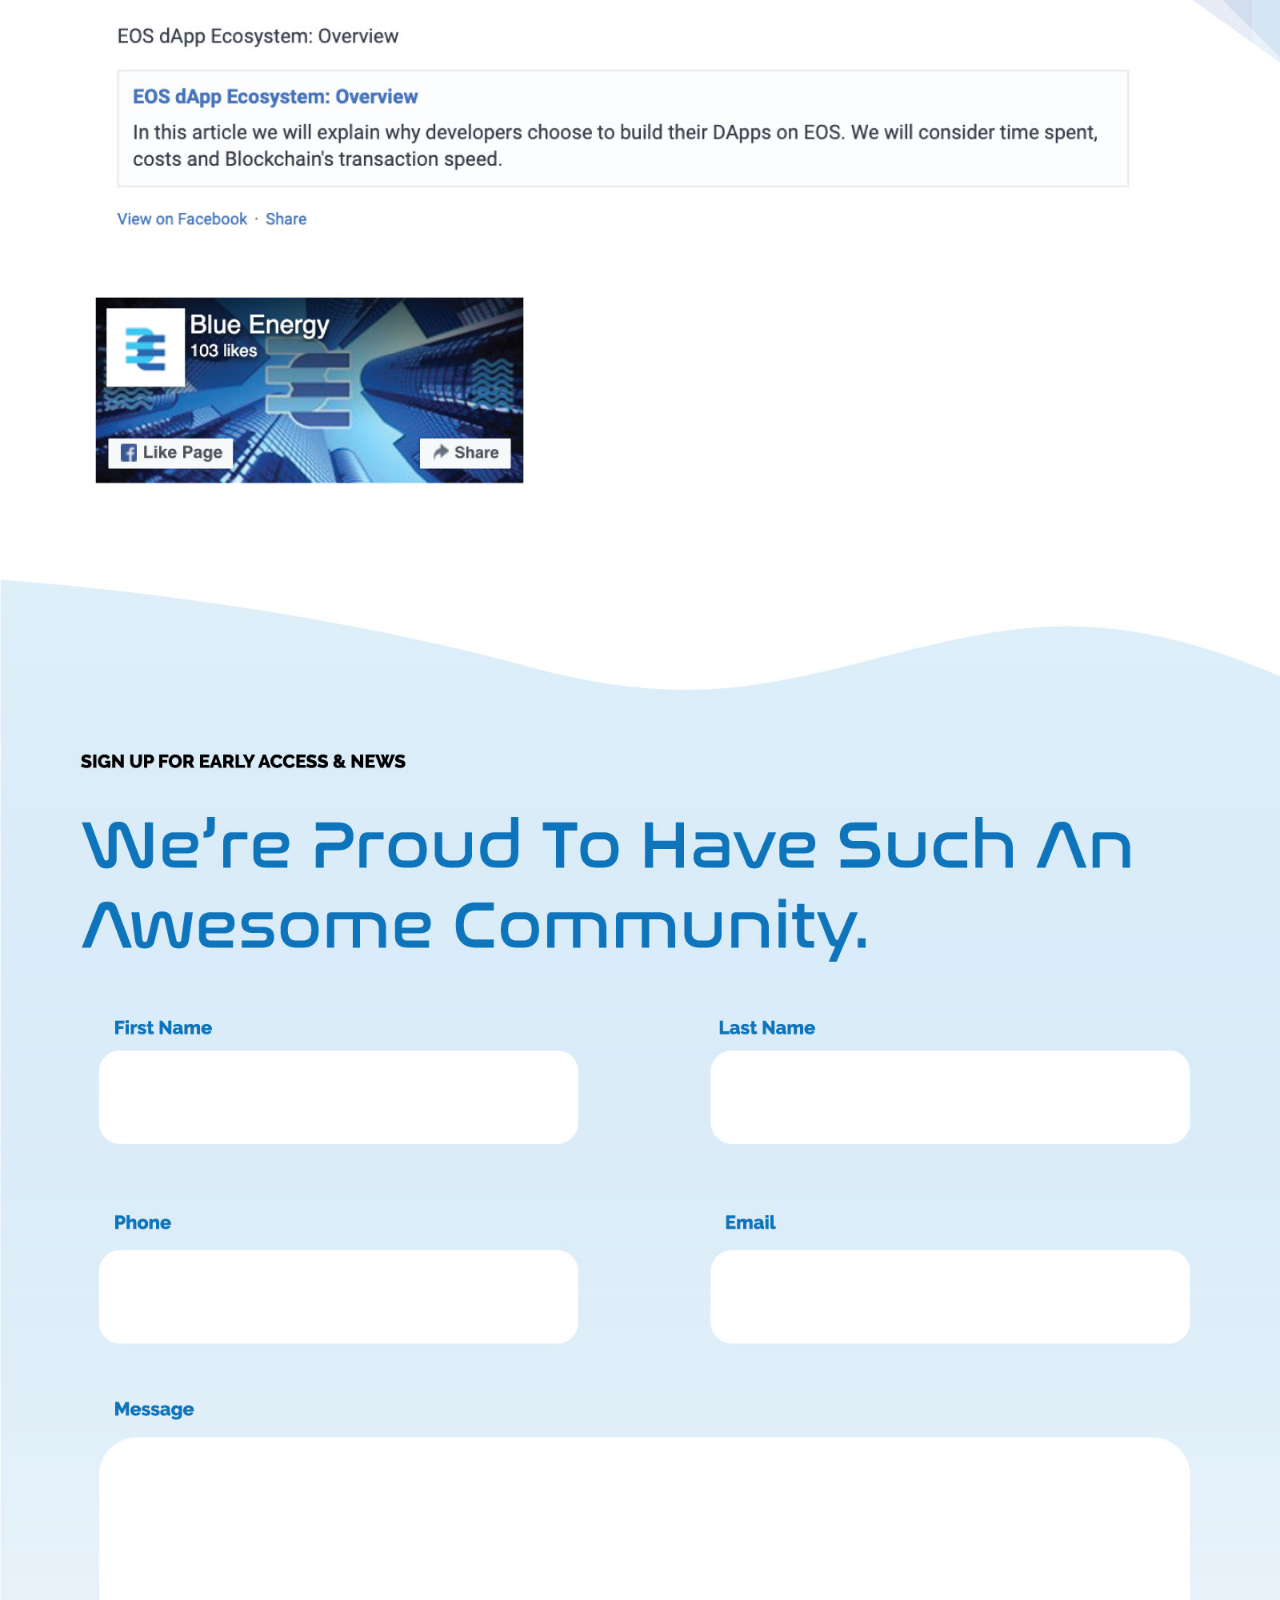
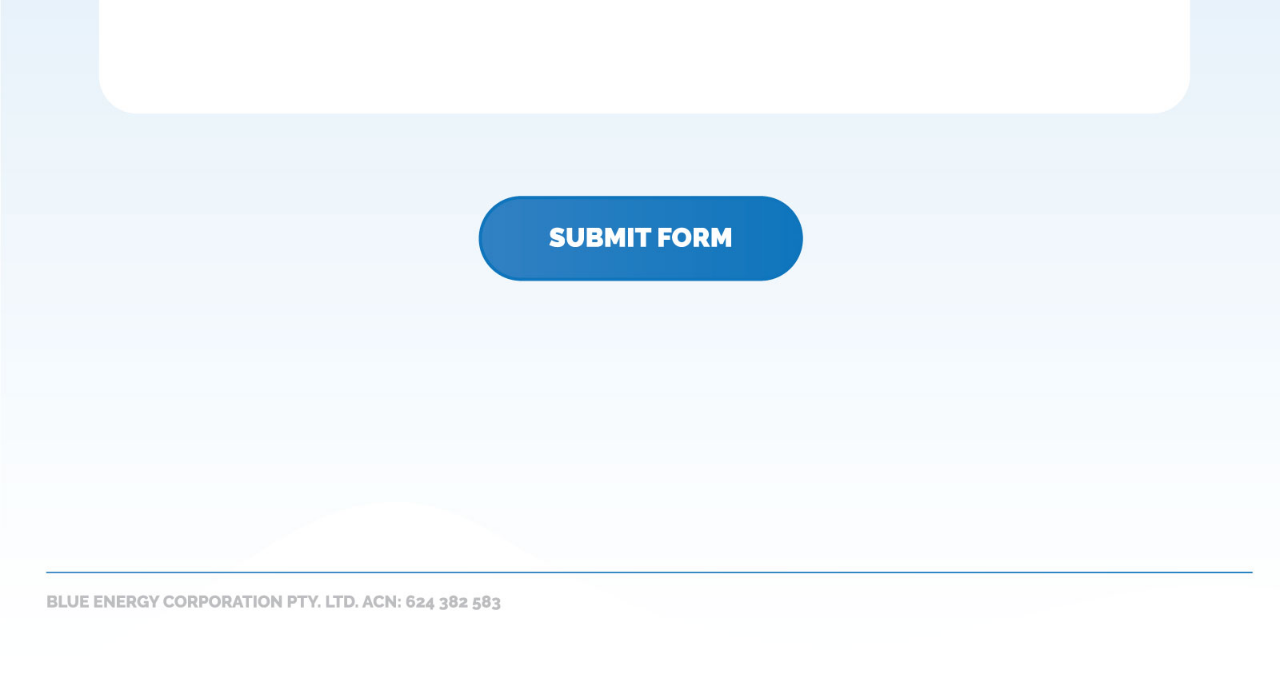
<file: index-1.html>
<!DOCTYPE html>
<html lang="en">

<head>
    <meta charset="UTF-8">
    <meta name="viewport" content="width=device-width, initial-scale=1.0">
    <meta http-equiv="X-UA-Compatible" content="ie=edge">
    <title>Blue-Energy</title>

    <!-- Linking Css -->
    <link rel="stylesheet" href="style.css">
    <link rel="stylesheet" href="bootstrap.min.css">

</head>

<body>

    <div class="container-fluid">
        <!-- <h1>IBC-Media</h1> -->
        <div class="row">
            <div class="col-md-lg-xl-12">
                <img src="crop-1-1600.jpg" alt=" Blue-Energy-1">
            </div>
            <div class="col-md-lg-xl-12">
                <img src="crop-2-1600.jpg" alt="Blue-Energy-2">
            </div>
            <div class="col-md-lg-xl-12">
                <img src="crop-3-1600.jpg" alt="Blue-Energy-2">
            </div>
            <div class="col-md-lg-xl-12">
                <img src="crop-4-1600.jpg" alt="Blue-Energy-2">
            </div>
            <div class="col-md-lg-xl-12">
                <img src="crop-5-1600.jpg" alt="Blue-Energy-2">
            </div>
            <div class="col-md-lg-xl-12">
                <img src="crop-6-1600.jpg" alt="Blue-Energy-2">
            </div>
            <div class="col-md-lg-xl-12">
                <img src="crop-7-1600.jpg" alt="Blue-Energy-2">
            </div>
            <div class="col-md-lg-xl-12">
                <img src="crop-8-1600.jpg" alt="Blue-Energy-2">
            </div>
            <div class="col-md-lg-xl-12">
                <img src="crop-9-1600.jpg" alt="Blue-Energy-2">
            </div>
            <div class="col-md-lg-xl-12">
                <img src="crop-10-1600.jpg" alt="Blue-Energy-2">
            </div>
            <div class="col-md-lg-xl-12">
                <img src="crop-11-1600.jpg" alt="Blue-Energy-2">
            </div>
            <div class="col-md-lg-xl-12">
                <img src="crop-12-1600.jpg" alt="Blue-Energy-2">
            </div>
        </div>

    </div>

</body>

</html>
</file>
<file: style.css>
body {
    overflow-x: hidden;
}

img {
    max-width: 100%;
    height: auto;
    width: auto\9;
}
</file>
